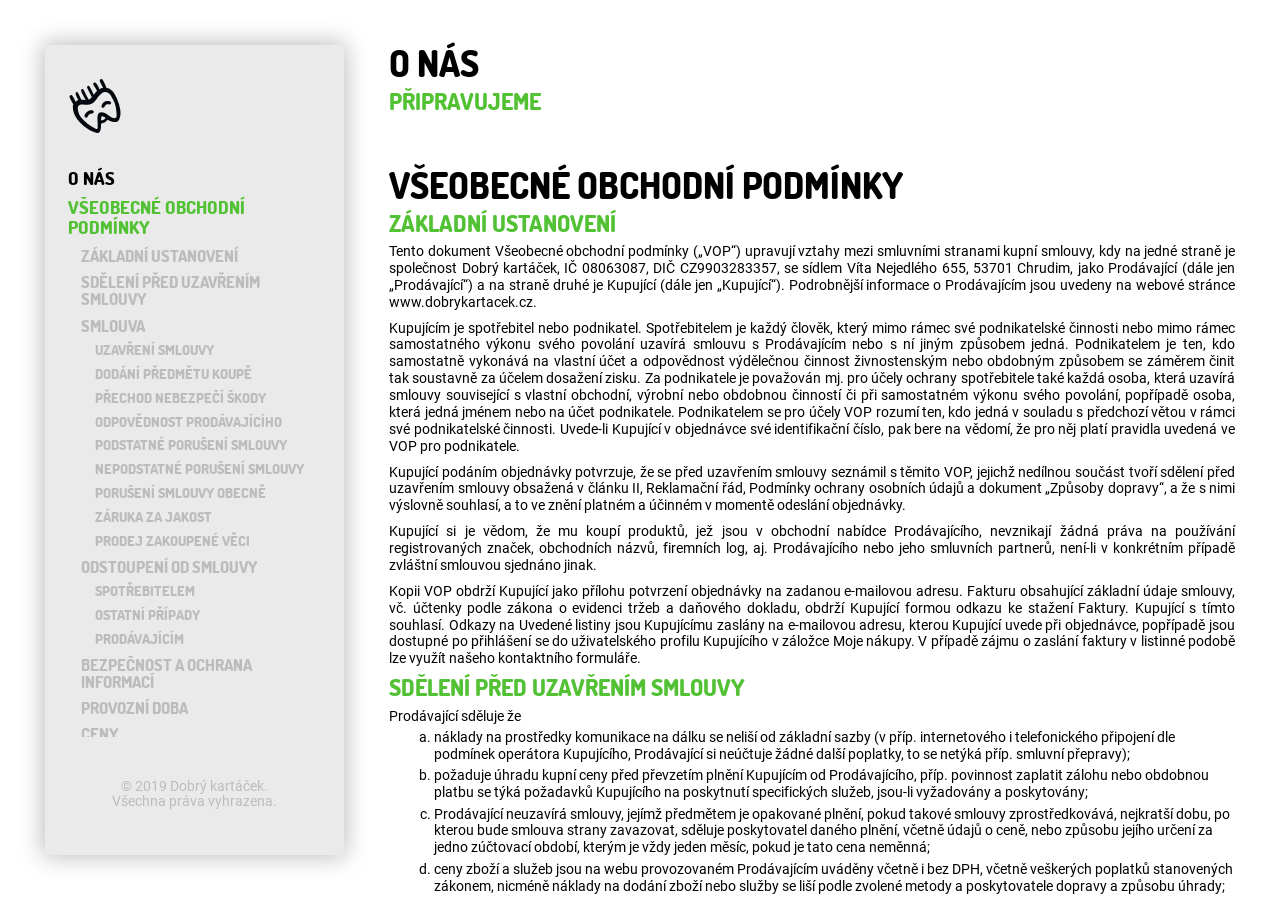
<file: important/index.html>
<html lang="cs"><head><meta charset="UTF-8"/><meta name="viewport" content="width=device-width, user-scalable=no, initial-scale=1.0, maximum-scale=1.0, minimum-scale=1.0"/><meta http-equiv="X-UA-Compatible" content="ie=edge"/><title>Dobrý kartáček - důležité informace</title><link rel="stylesheet" type="text/css" href="../assets/css/important.css"/><link rel="apple-touch-icon" sizes="180x180" href="../apple-touch-icon.png"/><link rel="apple-touch-icon" sizes="180x180" href="../apple-touch-icon.png"/><link rel="icon" type="image/png" sizes="32x32" href="../favicon-32x32.png"/><link rel="icon" type="image/png" sizes="16x16" href="../favicon-16x16.png"/><link rel="mask-icon" href="../safari-pinned-tab.svg" color="#000000"/><meta name="apple-mobile-web-app-title" content="Dobr&amp;yacute; kart&amp;aacute;ček"/><meta name="application-name" content="Dobr&amp;yacute; kart&amp;aacute;ček"/><meta name="msapplication-TileColor" content="#ffffff"/><meta name="theme-color" content="#ffffff"/></head><body><nav id="navigation"><div id="brand"><a href="../index.php"><img class="logo" alt="logo" src="../assets/img/dk_logo.svg"/></a></div><div id="menu"><ul><li><a href="#about">O nás</a></li><li class="active"><a href="#terms">Všeobecné obchodní podmínky</a><ul><li><a href="#zku">Základní ustanovení</a></li><li><a href="#pus">Sdělení před uzavřením smlouvy</a></li><li><a href="#sm">Smlouva</a><ul><li><a href="#uzavreni_smlouvy">Uzavření smlouvy</a></li><li><a href="#dodani_predmetu_koupe">Dodání předmětu koupě</a></li><li><a href="#prechod_nebezpeci_skody">Přechod nebezpečí škody</a></li><li><a href="#odpovednost_prodavajiciho">Odpovědnost Prodávajícího</a></li><li><a href="#podstatne_poruseni_smlouvy">Podstatné porušení smlouvy</a></li><li><a href="#nepodstatne_poruseni_smlouvy">Nepodstatné porušení smlouvy</a></li><li><a href="#poruseni_smlouvy_obecne">Porušení smlouvy obecně</a></li><li><a href="#zaruka_za_jakost">Záruka za jakost</a></li><li><a href="#prodej_zakoupene_veci">Prodej zakoupené věci</a></li></ul></li><li><a href="#oos">Odstoupení od smlouvy</a><ul><li><a href="#odstoupeni_spotrebitelem">Spotřebitelem</a></li><li><a href="#odstoupeni_ostatni">Ostatní případy</a></li><li><a href="#odstoupeni_prodavajicim">Prodávajícím</a></li></ul></li><li><a href="#boi">Bezpečnost a ochrana informací</a></li><li><a href="#pd">Provozní doba</a></li><li><a href="#cy">Ceny</a></li><li><a href="#obj">Objednávání</a></li><li><a href="#pp">Platební podmínky</a></li><li><a href="#dp">Dodací podmínky</a><ul><li><a href="#zd">Způsoby dodání</a></li><li><a href="#op">Ostatní podmínky</a></li></ul></li><li><a href="#zp">Záruční podmínky</a></li><li><a href="#zvu">Závěrečná ustanovení</a></li></ul></li><li><a href="#complaints">Reklamační řád</a><ul><li><a href="#c_vu">Všeobecná ustanovení</a></li><li><a href="#c_zj">Záruka za jakost</a><ul><li><a href="#c_lvp">Lhůta pro uplatnění práv z vadného plnění</a></li><li><a href="#c_jp">Jakost při převzetí</a></li></ul></li><li><a href="#c_zp">Záruční podmínky</a><ul><li><a href="#c_kzp">Kontrola zboží při převzeí</a></li><li><a href="#c_ur">Uplatnění reklamace</a></li><li><a href="#c_vl">Výluky</a></li><li><a href="#c_tz">Testování závady</a></li><li><a href="#c_zr">Zamítnutí reklamace</a></li></ul></li><li><a href="#c_vr">Vyřízení reklamace</a><ul><li><a href="#c_ks">Kupující - spotřebitel</a></li><li><a href="#c_kp">Kupující - podnikatel</a></li></ul></li><li><a href="#c_su">Společná ustanovení</a></li><li><a href="#c_zu">Závěrečná ustanovení</a></li></ul></li><li><a href="#data">Ochrana osobních údajů</a><ul><li><a href="#d_zi">Základní informace</a></li><li><a href="#d_zou">Zpracovávané osobní údaje</a><ul><li><a href="#d_vps">Vámi poskytnuté</a></li><li><a href="#d_to">Třetích osob</a></li><li><a href="#d_at">Automaticky</a></li><li><a href="#d_ck">Cookies</a></li></ul></li><li><a href="#d_mv">Verze pro mobilní telefony a aplikace</a></li><li><a href="#d_dsz">Důvody shromažďování a zpracovávání</a></li><li><a href="#d_ppz">Právní podklady zpracování</a><ul><li><a href="#d_pus">Plnění a uzavření smlouvy</a></li></ul></li><li><a href="#d_pts">Předávání osobních údajů třetím subjektům</a></li><li><a href="#d_dz">Doba zpracování</a></li><li><a href="#d_zz">Zabezpečení</a></li><li><a href="#d_zh">Zabezpečení hesel</a></li><li><a href="#d_oml">Osobní údaje osob mladších 16-let</a></li><li><a href="#d_vp">Vaše práva</a><ul><li><a href="#d_ud">Úprava a doplnění</a></li><li><a href="#d_op">Oprava</a></li><li><a href="#d_vz">Vymazání</a></li><li><a href="#d_vn">Vznesení námitky</a></li><li><a href="#d_ps">Podání stížnosti</a></li></ul></li><li><a href="#d_zu">Závěrečná ustanovení</a></li></ul></li><li><a href="#optionsp">Možnosti platby</a></li><li><a href="#optionst">Možnosti dopravy</a></li><li><a href="#optionsc">Možnosti reklamace a vrácení</a></li><li><a href="#faq">Často kladené dotazy</a></li></ul></div><div id="copy"><span>© 2019 Dobrý kartáček.</span><span>Všechna práva vyhrazena.</span></div></nav><main id="content"><section id="about"><h2>O nás</h2><h3>Připravujeme</h3></section><section id="terms"><h2>Všeobecné obchodní podmínky</h2><div id="zku"><h3>Základní ustanovení</h3><p>Tento dokument Všeobecné obchodní podmínky („VOP“) upravují vztahy mezi smluvními stranami kupní smlouvy,
kdy na jedné straně je společnost Dobrý kartáček, IČ 08063087, DIČ CZ9903283357, se sídlem Víta Nejedlého 655, 53701 Chrudim, jako Prodávající (dále jen „Prodávající“) a na straně druhé
je Kupující (dále jen „Kupující“). Podrobnější informace o Prodávajícím jsou uvedeny na webové stránce www.dobrykartacek.cz.</p><p>Kupujícím je spotřebitel nebo podnikatel. Spotřebitelem je každý člověk, který mimo rámec své podnikatelské činnosti nebo mimo rámec samostatného výkonu svého povolání uzavírá smlouvu s Prodávajícím nebo s ní jiným způsobem jedná.  Podnikatelem je ten, kdo samostatně vykonává na vlastní účet a odpovědnost výdělečnou činnost živnostenským nebo obdobným způsobem se záměrem činit tak soustavně za účelem dosažení zisku. Za podnikatele je považován mj. pro účely ochrany spotřebitele také každá osoba, která uzavírá smlouvy související s vlastní obchodní, výrobní nebo obdobnou činností či při samostatném výkonu svého povolání, popřípadě osoba, která jedná jménem nebo na účet podnikatele. Podnikatelem se pro účely VOP rozumí ten, kdo jedná v souladu s předchozí větou v rámci své podnikatelské činnosti. Uvede-li Kupující v objednávce své identifikační číslo, pak bere na vědomí, že pro něj platí pravidla uvedená ve VOP pro podnikatele.</p><p>Kupující podáním objednávky potvrzuje, že se před uzavřením smlouvy seznámil s těmito VOP, jejichž nedílnou součást tvoří sdělení před uzavřením smlouvy obsažená v článku II, Reklamační řád, Podmínky ochrany osobních údajů a dokument „Způsoby dopravy“, a že s nimi výslovně souhlasí, a to ve znění platném a účinném v momentě odeslání objednávky.</p><p>Kupující si je vědom, že mu koupí produktů, jež jsou v obchodní nabídce Prodávajícího, nevznikají žádná práva na používání registrovaných značek, obchodních názvů, firemních log, aj. Prodávajícího nebo jeho smluvních partnerů, není-li v konkrétním případě zvláštní smlouvou sjednáno jinak.</p><p>Kopii VOP obdrží Kupující jako přílohu potvrzení objednávky na zadanou e-mailovou adresu. Fakturu obsahující základní údaje smlouvy, vč. účtenky podle zákona o evidenci tržeb a daňového dokladu, obdrží Kupující formou odkazu ke stažení Faktury. Kupující s tímto souhlasí. Odkazy na Uvedené listiny jsou Kupujícímu zaslány na e-mailovou adresu, kterou Kupující uvede při objednávce, popřípadě jsou dostupné po přihlášení se do uživatelského profilu Kupujícího v záložce Moje nákupy. V případě zájmu o zaslání faktury v listinné podobě lze využít našeho kontaktního formuláře.</p></div><div id="pus"><h3>Sdělení před uzavřením smlouvy</h3><p>Prodávající sděluje že</p><ol><li>náklady na prostředky komunikace na dálku se neliší od základní sazby (v příp. internetového i telefonického připojení dle podmínek operátora Kupujícího, Prodávající si neúčtuje žádné další poplatky, to se netýká příp. smluvní přepravy);</li><li>požaduje úhradu kupní ceny před převzetím plnění Kupujícím od Prodávajícího, příp. povinnost zaplatit zálohu nebo obdobnou platbu se týká požadavků Kupujícího na poskytnutí specifických služeb, jsou-li vyžadovány a poskytovány;</li><li>Prodávající neuzavírá smlouvy, jejímž předmětem je opakované plnění, pokud takové smlouvy zprostředkovává, nejkratší dobu, po kterou bude smlouva strany zavazovat, sděluje poskytovatel daného plnění, včetně údajů o ceně, nebo způsobu jejího určení za jedno zúčtovací období, kterým je vždy jeden měsíc, pokud je tato cena neměnná;</li><li>ceny zboží a služeb jsou na webu provozovaném Prodávajícím uváděny včetně i bez DPH, včetně veškerých poplatků stanovených zákonem, nicméně náklady na dodání zboží nebo služby se liší podle zvolené metody a poskytovatele dopravy a způsobu úhrady;</li><li>v případě, že Kupujícím je spotřebitel, má takový spotřebitel právo od smlouvy odstoupit (není-li níže uvedeno jinak), a to ve lhůtě čtrnácti dnů, která běží, jde-li o</li><ol><li>kupní smlouvu, ode dne převzetí zboží</li><li>smlouvu, jejímž předmětem je několik druhů zboží nebo dodání několika částí, ode dne převzetí poslední dodávky zboží; nebo</li><li>smlouvu, jejímž předmětem je pravidelná opakovaná dodávka zboží, ode dne převzetí první dodávky zboží;</li><li>přičemž toto odstoupení musí zaslat na adresu sídla Prodávajícího, na e-mailovou adresu Prodávajícího, sdělit prostřednictvím telefonátu</li></ol><li>spotřebitel nemůže odstoupit od smlouvy:</li><ol><li>o poskytování služeb, které Prodávající splnil s předchozím výslovným souhlasem spotřebitele před uplynutím lhůty pro odstoupení od smlouvy;</li><li>o dodávce zboží nebo služby, jejichž cena závisí na výchylkách finančního trhu nezávisle na vůli Prodávajícího a k němuž může dojít během lhůty pro odstoupení od smlouvy;</li><li>o dodávce zboží, které bylo upraveno podle přání spotřebitele nebo pro jeho osobu;</li><li>o zboží, které podléhá rychlé zkáze, jakož i zboží, které bylo po dodání nenávratně smíseno s jiným zbožím;</li><li>o opravě nebo údržbě provedené v místě určeném spotřebitelem na jeho žádost; to však neplatí v případě následného provedení jiných než vyžádaných oprav či dodání jiných než vyžádaných náhradních dílů;</li><li>o dodávce zboží v uzavřeném obalu, které spotřebitel z obalu vyňal a z hygienických důvodů jej není možné vrátit.</li></ol><li>v případě odstoupení od smlouvy ponese spotřebitel náklady spojené s navrácením zboží, a jde-li o smlouvu uzavřenou prostřednictvím prostředku komunikace na dálku, náklady za navrácení zboží, jestliže toto zboží nemůže být vráceno pro svou povahu obvyklou poštovní cestou;</li><li>smlouva, resp. příslušná faktura, bude uložena v elektronickém archivu Prodávajícího, přičemž registrovaní uživatelé mají k těmto údajům také přístup ve svém profilu;</li><li>v případě, že spotřebitel má stížnost, může tuto skutečnost komunikovat přes kontaktní formulář či e-mail, příp. se lze obrátit se stížností na orgán dohledu nebo státního dozoru.</li><li>její kontaktní e-mailovou adresou je info@dobrykartacek.cz. Prodávající nabízí také možnost kontaktování prostřednictvím jejího kontaktního formuláře umístěného na webové stránce www.dobrykartacek.cz.</li></ol></div><div id="sm"><h3>Smlouva</h3><h4 id="uzavreni_smlouvy">Uzavření smlouvy</h4><p>Smlouvu může Kupující uzavřít tak, že přijme návrh k uzavření smlouvy v Internetovém obchodě provozovaném Prodávajícím tím, že požadované plnění (zboží, službu) vloží do košíku. Kupujícímu může při uzavírání smlouvy asistovat pracovník Dobrého kartáčku, ať už po telefonu nebo v emailové korespondenci. Než Kupující závazně potvrdí objednávku, má Kupující právo měnit jak požadované plnění, dopravu i způsob úhrady, tedy zkontrolovat všechny atributy, které si v průběhu objednávacího procesu zvolil. Kupní smlouva vzniká odesláním objednávky Kupujícím po zvolení dopravy a způsobu úhrady a přijetím objednávky Prodávajícím, za případné chyby při přenosu dat zapříčiněné technickými potížemi Prodávající nenese odpovědnost. Uzavření smlouvy Prodávající neprodleně potvrdí Kupujícímu informativním emailem na Kupujícím zadaný email.</p><p>Přílohou potvrzovacího emailu je aktuální znění VOP včetně Reklamačního řádu Prodávajícího. Vzniklou smlouvu (včetně dohodnuté ceny) lze měnit nebo rušit pouze na základě dohody stran nebo na základě zákonných důvodů, není-li ve VOP uvedeno jinak.</p><p>Pokud je s objednávaným zbožím poskytován jakýkoliv dárek, který Kupující nevyužije, je Kupující povinen kontaktovat Prodávajícího předem a sdělit jí, že o dárek nemá zájem. V takovém případě bude Kupujícímu prodáno zboží bez tohoto dárku. Neučiní-li tak, je Kupující v případě odstoupení od smlouvy povinen tento dárek dle článku 4 (Odstoupení od smlouvy), bodu 1 (Odstoupení od smlouvy) vrátit.</p><p>Uzavřená smlouva je Prodávajícím archivována po dobu nejméně pěti let od jejího uzavření, nejdéle však na dobu dle příslušných právních předpisů, za účelem jejího úspěšného splnění a není přístupná třetím nezúčastněným stranám. Informace o jednotlivých technických krocích vedoucích k uzavření smlouvy jsou patrné z těchto obchodních podmínek, kde je tento proces srozumitelně popsán.</p><h4 id="dodani_predmetu_koupe">Dodání předmětu koupě</h4><p>Kupní smlouvou se Prodávající zavazuje, že Kupujícímu odevzdá věc, která je předmětem koupě, a umožní mu nabýt vlastnické právo k ní, a Kupující se zavazuje, že věc převezme a zaplatí Prodávajícímu kupní cenu. Prodávající si vyhrazuje vlastnické právo k věci, a proto se Kupující stane vlastníkem teprve úplným zaplacením kupní ceny.</p><p>Prodávající Kupujícímu odevzdá věc, jakož i doklady, které se k věci vztahují, a umožní Kupujícímu nabýt vlastnického práva k věci v souladu se smlouvou. Prodávající splní povinnost odevzdat věc Kupujícímu, umožní-li mu nakládat s věcí v místě plnění a včas mu to oznámí.</p><p>Má-li Prodávající věc odeslat, odevzdá věc Kupujícímu předáním prvnímu dopravci k přepravě pro Kupujícího a umožní Kupujícímu uplatnit práva z přepravní smlouvy vůči dopravci, Prodávající odevzdá Kupujícímu – spotřebiteli až, jakmile mu věc předá dopravce.</p><p>Prodávající odevzdá Kupujícímu předmět koupě v ujednaném množství, jakosti a provedení. Dodá-li Prodávající větší množství věcí, než bylo ujednáno, je kupní smlouva uzavřena i na přebytečné množství, ledaže je Kupující bez zbytečného odkladu odmítl.</p><p>Není-li ujednáno, jak má být věc zabalena, zabalí Prodávající věc podle zvyklostí; nejsou-li, pak způsobem potřebným pro uchování věci a její ochranu. Stejným způsobem opatří Prodávající věc pro přepravu.</p><h4 id="prechod_nebezpeci_skody">Přechod nebezpečí škody</h4><p>Věc je vadná, nemá-li sjednané vlastnosti. Za vadu se považuje i plnění jiné věci a vady v dokladech nutných pro užívání věci.</p><p>Právo Kupujícího z vadného plnění zakládá vada, kterou má věc při přechodu nebezpečí škody na Kupujícího, byť se projeví až později. Právo Kupujícího založí i později vzniklá vada, kterou Prodávající způsobil porušením své povinnosti.</p><p>Kupující věc podle možnosti prohlédne co nejdříve po přechodu nebezpečí škody na věci a přesvědčí se o jejích vlastnostech a množství.</p><p>Nebezpečí škody přechází na Kupujícího převzetím věci. Týž následek má, nepřevezme-li Kupující věc, ač mu s ní Prodávající umožnil nakládat.</p><p>Škoda na věci, vzniklá po přechodu nebezpečí škody na věci na Kupujícího, nemá vliv na jeho povinnost zaplatit kupní cenu, ledaže Prodávající škodu způsobil porušením své povinnosti.</p><p>Prodlením strany s převzetím věci vzniká druhé straně právo věc po předchozím upozornění na účet prodlévajícího vhodným způsobem prodat poté, co prodlévajícímu poskytla dodatečnou přiměřenou lhůtu k převzetí. To platí i tehdy, prodlévá-li strana s placením, kterým je předání věci podmíněno.</p><h4 id="odpovednost_prodavajiciho">Odpovědnost Prodávajícího</h4><p>Prodávající odpovídá Kupujícímu, že věc při převzetí nemá vady. Zejména Prodávající odpovídá Kupujícímu, že v době, kdy Kupující věc převzal,</p><ol><li>má věc vlastnosti, které si strany ujednaly, a chybí-li ujednání, takové vlastnosti, které Prodávající nebo výrobce popsal nebo které Kupující očekával s ohledem na povahu zboží a na základě reklamy jimi prováděné;</li><li>se věc hodí k účelu, který pro její použití Prodávající uvádí nebo ke kterému se věc tohoto druhu obvykle používá;</li><li>je věc v odpovídajícím množství, <míře></míře> nebo hmotnosti;</li><li>věc vyhovuje požadavkům právních předpisů;</li><li>projeví-li se vada v průběhu šesti měsíců od převzetí, má se za to, že věc byla vadná již při převzetí;</li><li>Kupující je oprávněn uplatnit právo z vady, která se vyskytne u spotřebního zboží v době dvaceti čtyř měsíců od převzetí, není-li uvedeno jinak, to se však netýká:</li><ol><li>u věci prodávané za nižší cenu na vadu, pro kterou byla nižší cena ujednána;</li><li>na opotřebení věci způsobené jejím obvyklým užíváním;</li><li>u použité věci na vadu odpovídající míře používání nebo opotřebení, kterou věc měla při převzetí Kupujícím;</li><li>vyplýva-li to z povahy věci;</li><li>u spotřebního zboží (např. kosmetika, drogistické výrobky apod.) je Kupující oprávněn uplatnit právo z vady do dvaceti čtyř (24) měsíců, není-li však na zboží uvedené datum spotřeby, v takovém případě se lhůta zkracuje pouze do data vyznačeného na obalu zboží.</li></ol></ol><p>Spotřebitel bere na vědomí skutečnost, že jsou-li společně se zbožím poskytovány dárky, není možné uplatnit právo z vady do 24 měsíců. Spotřebitel smí u těchto dárků uplatnit práva z vadného plnění pouze do 14 dnů ode dne převzetí zboží. Podnikatel není oprávněn u dárků uplatnit práva z vadného plnění. Jednotlivé lhůty blíže upravuje Reklamační řád.</p><p>Právo z vadného plnění Kupujícímu nenáleží, pokud Kupující před převzetím věci věděl, že věc má vadu, anebo pokud Kupující vadu sám způsobil.</p><p>Má-li věc vadu, z níž je Prodávající zavázán, a jedná-li se o věc prodávanou za nižší cenu, má Kupující místo práva na výměnu věci právo na přiměřenou slevu.</p><h4 id="podstatne_poruseni_smlouvy">Podstatné porušení smlouvy</h4><p>Je-li vadné plnění podstatným porušením smlouvy, má Kupující právo:</p><ol><li>na odstranění vady dodáním nové věci bez vady nebo dodáním chybějící věci, pokud to není vzhledem k povaze vady nepřiměřené, ale pokud se vada týká pouze součásti věci, může Kupující požadovat jen výměnu součásti; není-li to možné, může odstoupit od smlouvy. Je-li to však vzhledem k povaze vady neúměrné, zejména lze-li vadu odstranit bez zbytečného odkladu, má Kupující právo na bezplatné odstranění vady;</li><li>na odstranění vady opravou věci;</li><li>na přiměřenou slevu z kupní ceny; nebo</li><li>odstoupit od smlouvy.</li></ol><p>Kupující sdělí Prodávajícímu, jaké právo si zvolil, při oznámení vady, nebo bez zbytečného odkladu po oznámení vady. Provedenou volbu nemůže Kupující změnit bez souhlasu Prodávajícího; to neplatí, žádal-li Kupující opravu vady, která se ukáže jako neopravitelná. Neodstraní-li Prodávající vady v přiměřené lhůtě či oznámí-li Kupujícímu, že vady neodstraní, může Kupující požadovat místo odstranění vady přiměřenou slevu z kupní ceny, nebo může od smlouvy odstoupit.</p><p>Nezvolí-li si Kupující své právo včas, má práva jako v případě nepodstatného porušení smlouvy – viz níže.</p><p>Kupující-spotřebitel má právo na přiměřenou slevu i v případě, že mu Prodávající nemůže dodat novou věc bez vad, vyměnit její součást nebo věc opravit, jakož i v případě, že Prodávající nezjedná nápravu v přiměřené době nebo že by zjednání nápravy spotřebiteli působilo značné obtíže.</p><h4 id="nepodstatne_poruseni_smlouvy">Nepodstatné porušení smlouvy</h4><p>Je-li vadné plnění nepodstatným porušením smlouvy, má Kupující právo na odstranění vady, anebo na přiměřenou slevu z kupní ceny.</p><p>Dokud Kupující neuplatní právo na slevu z kupní ceny nebo neodstoupí od smlouvy, může Prodávající dodat to, co chybí, nebo odstranit právní vadu. Jiné vady může Prodávající odstranit podle své volby opravou věci nebo dodáním nové věci.</p><p>Neodstraní-li Prodávající vadu věci včas nebo vadu věci odmítne odstranit, může Kupující požadovat slevu z kupní ceny, anebo může od smlouvy odstoupit. Provedenou volbu nemůže Kupující změnit bez souhlasu Prodávajícího.</p><h4 id="poruseni_smlouvy_obecne">Porušení smlouvy obecně</h4><p>Právo na dodání nové věci, nebo výměnu součásti má Kupující i v případě odstranitelné vady, pokud nemůže věc řádně užívat pro opakovaný výskyt vady po opravě nebo pro větší počet vad. V takovém případě má Kupující – spotřebitel i právo od smlouvy odstoupit.</p><p>Při dodání nové věci vrátí Kupující Prodávajícímu na jeho náklady věc původně dodanou (včetně veškerého dodaného příslušenství).</p><p>Neoznámil-li Kupující vadu bez zbytečného odkladu poté, co ji mohl při včasné prohlídce a dostatečné péči zjistit, soud mu právo z vadného plnění nepřizná. Jedná-li se o skrytou vadu, platí totéž, nebyla-li vada oznámena bez zbytečného odkladu poté, co ji Kupující mohl při dostatečné péči zjistit, nejpozději však do dvou let po odevzdání věci.</p><h4 id="zaruka_za_jakost">Záruka za jakost</h4><p>Zárukou za jakost se Prodávající zavazuje, že věc bude po určitou dobu způsobilá k použití pro obvyklý účel nebo že si zachová obvyklé vlastnosti. Tyto účinky má i uvedení záruční doby nebo doby použitelnosti věci na obalu nebo v reklamě. Záruka může být poskytnuta i na jednotlivou součást věci.</p><p>Záruční doba běží od odevzdání věci Kupujícímu; byla-li věc podle smlouvy odeslána, běží od doručení věci do místa určení.</p><p>Kupující nemá právo ze záruky, způsobila-li vadu po přechodu nebezpečí škody na věci na Kupujícího vnější událost.</p><h4 id="prodej_zakoupene_veci">Prodej zakoupené věci</h4><p>Pokud Kupující věc zakoupenou od Prodávajícího prodá, daruje či jinak převede do vlastnictví jiné osoby, tak je povinen o tom Prodávajícího informovat.</p><p>Nebude-li o tom Kupující Prodávajícího informovat, považuje Prodávající tohoto Kupujícího stále za vlastníka dané věci a za osobu, které náleží práva z vadného plnění.</p></div><div id="oos"><h3>Odstoupení od smlouvy</h3><h4 id="odstoupeni_spotrebitelem">Spotřebitelem</h4><p>spotřebitel má právo odstoupit od smlouvy ve lhůtě čtrnácti dnů (běžící ode dne uzavření smlouvy) a jde-li o</p><ol><li>kupní smlouvu, ode dne převzetí zboží;</li><li>smlouvu, jejímž předmětem je několik druhů zboží nebo dodání několika částí, ode dne převzetí poslední dodávky zboží; nebo</li><li>smlouvu, jejímž předmětem je pravidelná opakovaná dodávka zboží, ode dne převzetí první dodávky zboží.</li></ol><p>Odstoupit lze také korespondenčně, a to na adrese:</p><address>Dobrý kartáček - reklamace
Víta Nejedlého 655
Chrudim
53701</address><p>Odstoupí-li spotřebitel od smlouvy, zašle nebo předá Prodávajícímu bez zbytečného odkladu, nejpozději do čtrnácti dnů od odstoupení od smlouvy, zboží, které od Prodávajícího obdržel, a to na své náklady.</p><p>Zboží by měl spotřebitel vrátit úplné, tj. včetně veškerého dodaného příslušenství, s kompletní dokumentací, nepoškozené, čisté, pokud možno včetně originálního obalu, ve stavu a hodnotě, v jakém zboží převzal.</p><p>Pokud se jedná o spotřební zboží (např. kosmetika, drogistické výrobky apod.), pak lze od smlouvy odstoupit, pouze pokud Kupující dodá zboží nepoškozené a nepoužité v neporušeném originálním balení.</p><p>Rozhodne-li se spotřebitel pro odstoupení v uvedené lhůtě, Prodávající doporučuje pro urychlení vyřízení odstoupení doručit zboží na adresu Prodávajícího spolu s přiloženým průvodním dopisem s případným důvodem odstoupení od kupní smlouvy (není podmínkou), s číslem nákupního dokladu a uvedeným číslem bankovního účtu.</p><p>Spotřebitel odpovídá Prodávajícímu pouze za snížení hodnoty zboží, které vzniklo v důsledku nakládání s tímto zbožím jinak, než je nutné s ním nakládat s ohledem na jeho povahu a vlastnosti.</p><p>Odstoupí-li spotřebitel od smlouvy, vrátí mu Prodávající bez zbytečného odkladu, nejpozději do čtrnácti dnů od odstoupení od smlouvy, všechny peněžní prostředky, které od něho na základě smlouvy přijal, stejným způsobem.</p><p>Odstoupí-li spotřebitel od smlouvy, Prodávající však není povinen vrátit přijaté peněžní prostředky spotřebiteli dříve, než jí spotřebitel zboží předá nebo prokáže, že zboží Prodávajícímu odeslal.</p><p>Kupující bere na vědomí skutečnost, že jsou-li se zbožím poskytovány dárky, je darovací smlouva mezi Prodávajícímu a Kupujícím uzavřena s podmínkou, že dojde-li k využití práva odstoupit od kupní smlouvy ve lhůtě 14 dnů, darovací smlouva pozbývá účinnosti a spotřebitel je povinen spolu s vráceným zbožím vrátit i s ním související poskytnuté dárky včetně všeho, oč se obohatil. V případě, že tyto nebudou vráceny zpět, budou tyto hodnoty chápány jako bezdůvodné obohacení spotřebitele. Není-li vydání předmětu bezdůvodného obohacení dobře možné, má Prodávající právo na peněžitou náhradu ve výši obvyklé ceny. V případě odstoupení od darovací smlouvy nezaniká smlouva kupní a smlouvy jsou posuzovány z tohoto hlediska samostatně.</p><h4 id="odstoupeni_ostatni">Ostatní případy</h4><p>Kupující podnikatel není oprávněn odstoupit od kupní smlouvy, je-li hodnota zakoupeného zboží vyšší než 50.000,- Kč vč. DPH.</p><p>Bude-li umožněno Kupujícímu podnikateli odstoupit od kupní smlouvy ve lhůtě čtrnácti dnů, pak Kupující bere na vědomí, že vrácená kupní cena může být ponížena o to, oč se snížila hodnota zboží.</p><p>Bude-li umožněno Kupujícímu podnikateli odstoupit od kupní smlouvy ve lhůtě čtrnácti dnů a vrácené zboží nebude v originálním obalu včetně veškerých součástí a příslušenství, pak Kupující bere na vědomí, že Prodávající si vyhrazuje právo takovéto vrácení zboží zpoplatnit, a to takovou částkou, která Prodávajícímu vykompenzuje náklady, jež jsou nezbytné vynaložit pro znovuuvedení zboží do prodeje.</p><p>Kupující nemůže odstoupit od smlouvy, ani požadovat dodání nové věci, nemůže-li věc vrátit v tom stavu, v jakém ji obdržel. To neplatí,</p><ol><li>došlo-li ke změně stavu v důsledku prohlídky za účelem zjištění vady věci;</li><li>použil-li Kupující věc ještě před objevením vady;</li><li>nezpůsobil-li Kupující nemožnost vrácení věci v nezměněném stavu jednáním anebo opomenutím; nebo</li><li>prodal-li Kupující věc ještě před objevením vady, spotřeboval-li ji, anebo pozměnil-li věc při obvyklém použití; stalo-li se tak jen zčásti, vrátí Kupující Prodávajícímu, co ještě vrátit může, a dá Prodávajícímu náhradu do výše, v níž měl z použití věci prospěch.</li><li>neoznámil-li Kupující vadu věci včas, pozbývá právo odstoupit od smlouvy.</li></ol><h4 id="odstoupeni_prodavajicim">Prodávajícím</h4><p>Mimo případů stanovených zákonem je Prodávající oprávněn odstoupit od smlouvy v případě zjevné chyby v ceně zboží.</p><p>Odstoupit od smlouvy dle tohoto bodu je možné do 14 dnů ode dne následujícího po dni uzavření kupní smlouvy mezi Kupujícím a Prodávajícím tím, že Prodávající Kupujícímu stornuje objednávku nebo mu dá jiným způsobem najevo, že od smlouvy odstupuje.</p><p>Pokud Kupující zaplatil alespoň část kupní ceny zboží bude mu tato částka převedena zpět na jeho bankovní účet nejpozději do 14 dnů ode dne následujícího po dni odstoupení od smlouvy ze strany Prodávajícího.</p></div><div id="boi"><h3>Bezpečnost a ochrana informací</h3><p>Ve věci ochrany a zpracování osobních údajů Kupujícího ze strany Prodávajícího se aplikují podmínky uvedené v dokumentu Ochrana osobních údajů.</p></div><div id="pd"><h3>Provozní doba</h3><p>Objednávky přes internetový obchod Prodávajícího: 24 hodin denně, 7 dní v týdnu. V případě technických problémů nebo zásahu vyšší moci Prodávající nenese odpovědnost za nedodržení provozní doby.</p></div><div id="cy"><h3>Ceny</h3><p>Všechny ceny jsou smluvní. Internetový obchod www.dobrykartacek.cz vede vždy aktuální a platné ceny, v české měně (Kč) s výjimkou případů, kdy dojde k uvedení chybné ceny viz ustanovení níže v tomto článku. Všechny ceny jsou smluvní. Internetový obchod www.dobrykartacek.cz vede vždy aktuální a platné ceny, v české měně (Kč) s výjimkou případů, kdy dojde k uvedení chybné ceny viz ustanovení níže v tomto článku. Ceny uvedené u jednotlivých produktů jsou konečné, tj. včetně DPH, popř. všech dalších daní a poplatků, které musí spotřebitel pro získání zboží zaplatit, to se však netýká případných poplatků za dopravné, dobírečné a nákladů na komunikace prostředky na dálku, které jsou uváděny až v rámci tzv. nákupního košíku a jejich výše se odvíjí od volby Kupujícího.</p><p>Kupující však bere na vědomí, že konečné ceny u produktů jsou uváděny po zaokrouhlení na celé koruny v souladu s příslušnými právními předpisy, ve specifických situacích tedy může v konečném součtu všech zakupovaných produktů dojít k nepatrné odchylce od takto uvedené kupní ceny, toto je dáno právě v důsledku zaokrouhlením na celé koruny. Podrobný rozpis kupní ceny, vč. haléřů, je vždy uveden v košíku Kupujícího.</p><p>Akční ceny platí do vyprodání zásob při uvedení počtu kusů akčního zboží nebo po dobu časově určenou. Původní cena znamená cenu zboží, za niž předmětné zboží Prodávající nabízel bez zohlednění veškerých možných bonusů, marketingových kampaní na podporu prodeje a jiných slevových akcích na jím provozovaném Internetovém obchodu, nebo cenu nezávazně doporučenou výrobcem či distributorem, přičemž bude zobrazena vždy ta z cen, která lépe reflektuje cenovou hladinu daného výrobku na trhu.</p><p>Kupující bere na vědomí, že mohou nastat případy, kdy nedojde k uzavření smlouvy mezi Prodávajícím a Kupujícím, a to zejména v případě, kdy Kupující objedná zboží za cenu zveřejněnou omylem v důsledku chyby ve správě Internetového obchodu, je Prodávající oprávněn od kupní smlouvy odstoupit, a to i poté, co Kupující obdržel e-mail potvrzující jeho objednávku. Prodávající v takovém případě Kupujícího informuje o takové skutečnosti. Příklady, kdy může dojít k chybně zveřejněné ceně jsou zejména následující:</p><ol><li>cena zboží je na první pohled nesprávná (např. nezohledňuje nákupní cenu);</li><li>u ceny zboží přebývá nebo chybí jedna či více cifer;</li><li>sleva na zboží přesahuje 50 %, aniž by zboží bylo součástí zvláštní marketingové kampaně či výprodejové akce označené speciálním symbolem.</li></ol><p>Prodávající si vyhrazuje právo prohlásit kupní smlouvu za neplatně uzavřenou, pokud došlo ke zneužití osobních údajů, zneužití platební karty apod., nebo z důvodu zásahu správního či soudního orgánu, o takovémto postupu bude Kupující informován.</p><p>Dále si Prodávající vyhrazuje právo prohlásit kupní smlouvu za neplatně uzavřenou, pokud dojde k neoprávněnému užití slevového nebo obdobného poukazu v rozporu s jeho podmínkami, zejména se jedná o případy kdy:</p><ol><li>slevový poukaz je použit na jiné zboží, než pro které byl určen;</li><li>slevový poukaz je použit ve spojení s jinou slevou, i přesto, že sčítání těchto slev nebylo výslovně povoleno;</li><li>slevový poukaz je použit na nákup, který nedosahuje minimální stanovené ceny.</li></ol><p>Kupující bere na vědomí, že v uvedených případech nemůže kupní smlouva platně vzniknout a zároveň Kupující bere na vědomí, že je Prodávající oprávněn požadovat mimo jiné bezdůvodné obohacení.</p></div><div id="obj"><h3>Objednávání</h3><p>Tato cena bude uvedena v objednávce a ve zprávě potvrzující přijetí objednávky zboží. Objednávat je možno pouze prostřednictvím Internetového obchodu Prodávajícího (dále jen „e-shop“)</p><p>Prodávající doporučuje Kupujícímu provádět objednávky přes e-shop prostřednictvím registrovaného profilu Kupujícího na www.dobrykratacek.cz. V případě veřejného přístupu k Internetu dále doporučuje Kupujícímu odhlásit se ze svého profilu po provedení objednávky.</p><p>Kupující bude o čase doručení objednaného zboží informován prostřednictvím e-mailu. Délka doručování objednaného zboží a cena dopravy je závislá na způsobu dopravy, kterou si Kupující zvolí v druhém kroku objednávky v rámci svého košíku.</p></div><div id="pp"><h3>Platební podmínky</h3><p>Podmínky konkrétních způsobů platby jsou blíže popsány v dokumentu Možnosti platby.</p><p>Prodávající si vyhrazuje právo nabídnout Kupujícímu pouze vybrané způsoby platby dle vlastního uvážení.</p><p>Zboží zůstává do úplného zaplacení a převzetí ve vlastnictví Prodávajícího, avšak nebezpečí škody na věci přechází převzetím zboží Kupujícímu.</p><p>Fakturační údaje Kupujícího nelze zpětně po odeslání objednávky změnit.</p><p>Podle zákona o evidenci tržeb je Prodávající povinen vystavit Kupujícímu účtenku a zároveň je povinen zaevidovat přijatou tržbu u správce daně online; v případě technických problémů pak nejpozději do 48 hodin.</p><p>Odstoupí-li Kupující od uzavřené smlouvy s Prodávajícím nebo budou-li Kupujícímu vraceny peněžní prostředky z jiného důvodu, vrátí Prodávající Kupujícímu peněžní prostředky, které od něho na základě smlouvy přijala, stejným způsobem. Kupující je odpovědný za správnost údajů pro vrácení peněžních prostředků.</p></div><div id="dp"><h3>Dodací podmínky</h3><h4 id="zd">Způsoby dodání</h4><p>Prodávající zajišťuje či zprostředkovává následující způsoby dodání:</p><ol><li>Česká pošta - balík do ruky</li><li>Česká pošta - balík na poštu</li></ol><p>Jednotlivé způsoby dopravy jsou nabízeny dle aktuální dostupnosti jednotlivých služeb a s ohledem na kapacitu a dojezdové možnosti. V případě zásahu vyšší moci či technických problémů, Prodávající nenese zodpovědnost za opožděné dodání zboží.</p><p>Podmínky konkrétních způsobů dopravy jsou blíže popsány v dokumentu Možnosti dopravy.</p><h4 id="op">Ostatní podmínky</h4><p>Zboží zakoupené Kupujícím-právnickou osobou bude předáno pouze statutárnímu orgánu dané právnické osoby, či osobě, která se prokáže ověřenou plnou mocí. Zboží zakoupené Kupujícím-osobou samostatně výdělečně činnou bude předáno pouze po předložení platného identifikačního průkazu (OP či cestovní pas).</p><p>Je-li zboží zakoupeno Kupujícím, který je v době okamžiku koupě plátce DPH, a je fakturováno s 0% sazbou DPH, pak musí být místem dodání adresa sídla či provozovny uvedená v obchodním, živnostenském či obdobném rejstříku.</p><p>Kupující je povinen bezprostředně při dodání překontrolovat spolu s dopravcem stav zásilky (počet balíků, neporušenost pásky s firemním logem, poškození krabice) podle přiloženého přepravního listu. Kupující je oprávněn odmítnout převzetí zásilky, která není ve shodě s kupní smlouvou tím, že zásilka je např. neúplná nebo poškozená. Pokud takto poškozenou zásilku Kupující od přepravce převezme, je nezbytné poškození popsat v předávacím protokolu přepravce.</p><p>Neúplnou nebo poškozenou zásilku je nutno neprodleně oznámit e-mailem na adresu info@dobrykartacek.cz, sepsat s dopravcem škodní protokol a tento bez zbytečného odkladu zaslat e-mailem nebo poštou Prodávajícímu. Dodatečná reklamace neúplnosti nebo vnějšího poškození zásilky nezbavuje Kupujícího práva věc reklamovat, dává však Prodávajícímu možnost prokázat, že se nejedná o rozpor s kupní smlouvou.</p></div><div id="zp"><h3>Záruční podmínky</h3><p>Záruční podmínky na zboží se řídí Reklamačním řádem Prodávajícího a příslušnými právními předpisy ČR. Jako záruční list slouží doklad o zakoupení. Pro více podrobností viz Reklamační řád.</p></div><div id="zvu"><h3>Závěrečná ustanovení</h3><p>Vztahy a případné spory, které vzniknou na základě smlouvy, budou řešeny výhradně podle práva České republiky a budou řešeny příslušnými soudy České republiky. Úmluva OSN o smlouvách o mezinárodní koupi zboží (CISG) se v souladu s čl. 6 této úmluvy neuplatní.</p><p>Případné spory mezi Prodávajícím a Kupujícím lze řešit také mimosoudní cestou. V takovém případě může Kupující kontaktovat subjekt mimosoudního řešení sporu, kterým je například Česká obchodní inspekce či spor řešit on-line prostřednictvím k tomu určené  ODR platformy. Více informací o mimosoudním řešení sporů naleznete zde. Před přistoupením k řešení sporu třetí stranou, Prodávající nejdříve doporučuje Kupujícímu využít kontakt na Prodávajícího pro vyřešení nastalé situace.</p><p>Smlouva je uzavírána v českém jazyce. Pokud vznikne pro potřebu Kupujícího překlad textu smlouvy, platí, že v případě sporu o výklad pojmů se uplatní výklad smlouvy v českém jazyce.</p><p>Tyto Všeobecné obchodní podmínky včetně jejich součástí jsou platné a účinné od 31. 5. 2019 a ruší předchozí znění VOP včetně jejích součástí, přičemž jsou k dispozici v elektronické podobě na www.dobrykartacek.cz.</p></div></section><section id="complaints"><h2>Reklamační řád</h2><div id="c_vu"><h3>Všeobecná ustanovení</h3><p>Reklamační řád je nedílnou součástí Všeobecných obchodních podmínek (dále jen "VOP") Prodávajícího Dobrý kartáček, IČ 08063087, DIČ CZ9903283357, se sídlem Víta Nejedlého 655, 53701 Chrudim (dále jen "Prodávající") a popisuje postup, jakým způsobe přistupovat k reklamaci zboží pořízeného od Prodávajícího.</p><p>Kupující je povinen se seznámit s Reklamačním řádem a VOP ještě před objednáním zboží. Zároveň Kupující bere na vědomí, že je povinen poskytnout Prodávajícímu potřebnou součinnost nezbytnou pro vyřízení reklamace, v opačném případě se lhůty adekvátně prodlužují o čas, ve kterém Kupující neposkytl požadovanou součinnost.</p><p>Uzavřením kupní smlouvy a převzetím zboží od Prodávajícího Kupující souhlasí s tímto Reklamačním řádem.</p><p>Definice pojmů obsažené v tomto Reklamačním řádu mají přednost před definicemi ve VOP. Pokud tento Reklamační řád pojem nedefinuje, chápe se ve významu, v jakém je definován ve VOP. Pokud není definován ani tam, chápe se ve významu, v jakém jej užívají právní předpisy.</p></div><div id="c_zj"><h3>Záruka za jakost</h3><p>Jako doklad o záruce vystavuje Prodávající ke každému zakoupenému zboží doklad o zakoupení (faktura) se zákonem uvedenými údaji, které jsou zapotřebí pro uplatnění záruky (zejm. název zboží, délka záruky, cena, množství, sériové číslo).</p><p>Na výslovnou žádost Kupujícího Prodávající poskytne záruku formou záručního listu. Standardně však, umožňuje-li to povaha věci, vydává Prodávající namísto záručního listu Kupujícímu doklad o zakoupení věci obsahující uvedené údaje.</p><p>Pokud je to s ohledem na poskytovanou záruku potřebné, Prodávající v záručním listě srozumitelným způsobem vysvětlí obsah poskytované záruky, uvede její rozsah, podmínky, dobu platnosti a způsob, jakým je možno uplatnit nároky z ní plynoucí. V záručním listu Prodávající zároveň uvede, že poskytnutím záruky nejsou dotčena práva Kupujícího, která se ke koupi věci váží.</p><h4 id="c_lvp">Lhůta pro uplatnění práv z vadného plnění</h4><p>Lhůta pro uplatnění práv z vadného plnění začíná běžet dnem převzetí zboží Kupujícím, tj. dnem uvedeném na dokladu o zakoupení či na záručním listě.</p><p>Lhůta je:</p><ol><li>u nového (včetně rozbaleného) zboží 24 měsíců;</li></ol><p>U spotřebního zboží (např. kosmetika, drogistické výrobky apod.) je Kupující oprávněn uplatnit právo z vady do dvaceti čtyř (24) měsíců, není-li však na zboží uvedené datum spotřeby, v takovém případě se lhůta zkracuje pouze do data vyznačeného na obalu zboží.</p><p>Lhůta končí dnem, který se číselným označením shoduje se dnem, kdy započala a o příslušný počet měsíců později. Délka lhůty v měsících je uvedena u každého zboží v obchodě Prodávajícího a je dostatečně vyznačena na dokladu o zakoupení.</p><p>Práva z odpovědnosti za vady zboží, pro které platí záruka za jakost, zaniknou, nebyla-li uplatněna v uvedené době.</p><p>V případě vyřízení reklamace formou výměny zboží neběží nová lhůta, rozhodující je lhůta začínající běžet dnem převzetí zboží Kupujícím.</p><h4 id="c_jp">Jakost při převzetí</h4><p>Prodávající odpovídá Kupujícímu, že věc při převzetí nemá vady. Zejména Prodávající odpovídá Kupujícímu, že v době, kdy Kupující věc převzal,</p><ol><li>věc má vlastnosti, které si strany ujednaly, a chybí-li ujednání takové vlastnosti, které Prodávající nebo výrobce popsal nebo které Kupující očekával s ohledem na povahu zboží a na základě reklamy jimi prováděné.</li><li>věc se hodí k účelu, který pro její použití Prodávající uvádí nebo ke kterému se věc tohoto druhu obvykle používá.</li><li>věc je v odpovídajícím množství, míře nebo hmotnosti.</li><li>věc vyhovuje požadavkům právních předpisů.</li></ol><p>Projeví-li se vada v průběhu šesti měsíců od převzetí, má se za to, že věc byla vadná již při převzetí Kupujícím, pokud Prodávající neprokáže opak.</p></div><div id="c_zp"><h3>Záruční podmínky</h3><h4 id="c_kzp">Kontrola zboží při převzetí</h4><p>Kupující při převzetí od přepravce řádně a pečlivě zkontroluje stav zásilky (zejména počet balíků, neporušenost firemní pásky s logem, neporušenost či poškození obalu) podle přepravního listu.</p><p>Kupující dále v den převzetí zkontroluje kompletnost zboží, zejména že balení obsahuje vše, co obsahovat má.</p><p>Veškeré nesrovnalosti je třeba při převzetí od přepravce vyznačit v předávacím protokolu přepravce nebo Kupující může převzetí zásilky odmítnout, nebo je možné nesrovnalosti nahlásit na e-mail info@dobrykartacek.cz. Dále Prodávající v případě převzetí od přepravce doporučuje přiložit fotodokumentaci poškození a obalu.</p><p>Těmito ujednáními není dotčena zákonná lhůta pro uplatnění práv z vadného plnění. Dodatečná reklamace neúplnosti nebo vnějšího poškození zásilky nezbavuje Kupujícího práva věc reklamovat, dává však Alze možnost prokázat, že se nejedná o rozpor s kupní smlouvou.</p><h4 id="c_ur">Uplatnění reklamace</h4><p>Prodávající doporučuje pro rychlejší vyřízení reklamace uplatnit reklamaci u autorizovaného servisu, je-li u daného typu zboží pro Kupujícího dostupný.</p><p>Kupující může uplatnit reklamaci tak, že zboží odešle na adresu Prodávajícího:</p><address>Dobrý kartáček - reklamace
Víta Nejedlého 655
Chrudim
53701</address><p>Taková zásilka musí obsahovat reklamované zboží (včetně kompletního příslušenství). Dále Prodávající doporučuje přiložit kopii dokladu o zakoupení či jiným vhodným způsobem doložit záruku zboží, podrobný popis závady a dostatečné kontaktní údaje Kupujícího (zejm. zpáteční adresa a tel. číslo). Bez výše uvedeného je znemožněna identifikace původu i závady zboží.</p><p>Prodávající také doporučuje zvolit si požadovaný způsob vyřízení reklamace (výměna, dobropis).</p><p>Je-li však v záručním listě či v dokladu o zakoupení zboží uveden autorizovaný servis, který je v místě Prodávajícího nebo v místě pro Kupujícího bližším, uplatní Kupující právo v autorizovaném servisním středisku.</p><p>Prodávající příp. autorizovaný servis vydá Kupujícímu písemné potvrzení o tom, kdy byla reklamace uplatněna, co je jejím obsahem, jaký způsob vyřízení reklamace je požadován, a to emailem bezprostředně po přijetí reklamace. Písemné potvrzení slouží pouze jako doklad o přijetí reklamace. Stav zboží, ve kterém Kupující předal toto zboží Prodávajícímu, bude posouzen v rámci reklamačního řízení.</p><p>Kupující si je vědom, že nedodá-li reklamované zboží včetně veškerého obdrženého příslušenství, pak v případě odstoupení Kupujícího od smlouvy bude Kupujícímu vrácena kupní cena ponížena o cenu nedodaného příslušenství.</p><h4 id="c_vl">Výluky</h4><p>Dále se záruka nevztahuje na poškození vzniklá (v případě, že taková činnost není činností obvyklou a přitom není zakázána v přiloženém návodu k použití):</p><ol><li>mechanickým poškozením zboží,</li><li>používáním zboží v podmínkách, které neodpovídají svojí teplotou, prašností, vlhkostí, chemickými a mechanickými vlivy prostředí, které je přímo prodejcem nebo výrobcem určeno,</li><li>neodbornou zacházením, obsluhou, nebo zanedbáním péče o zboží,</li><li>poškozením způsobeným nadměrným zatěžováním nebo používáním v rozporu s podmínkami uvedenými v dokumentaci nebo všeobecnými zásadami,</li><li>provedením nekvalifikovaného zásahu či změnou parametrů,</li><li>zboží, které bylo upravováno zákazníkem (nátěry, ohýbání atd.), vznikla-li vada v důsledku této úpravy,</li><li>poškozením přírodními živly nebo vyšší mocí,</li><li>použitím nesprávného nebo neoriginálního spotřebního materiálu, ani na případné škody v důsledku toho vzniklé, pokud takové použití není obvyklé a přitom nebylo vyloučeno v přiloženém návodu k použití.</li></ol><h4 id="c_tz">Testování závady</h4><p>Zboží předané k reklamaci bude testováno pouze na závadu uvedenou Kupujícím (v přiloženém listě s popisem závady). Pro uvedení závady Prodávající doporučuje písemnou formu, čímž se rozumí také elektronická komunikace.</p><h4 id="c_zr">Zamítnutí reklamace</h4><p>Prodávající má právo zamítnout reklamaci zboží případech, kdy reklamované zboží a/nebo jeho součásti jsou znečištěné nebo nesplňují základní předpoklady pro hygienicky bezpečné předání zboží k reklamačnímu řízení.</p></div><div id="c_vr"><h3>Vyřízení reklamace</h3><h4 id="c_ks">Kupující - spotřebitel</h4><p>V souladu s ustanovením § 2 odstavec 1, písmeno a) zákona č. 634/1992 Sb., o ochraně spotřebitele, ve znění pozdějších předpisů, je spotřebitelem fyzická osoba, která nejedná v rámci své podnikatelské činnosti nebo v rámci samostatného výkonu svého povolání.</p><p>Je-li Kupující-spotřebitel, Prodávající o reklamaci rozhodne ihned, ve složitých případech do tří pracovních dnů. Do této lhůty se nezapočítává doba přiměřená podle druhu výrobku či služby potřebná k odbornému posouzení vady.</p><p>Reklamaci včetně odstranění vady Prodávající vyřídí bez zbytečného odkladu, nejpozději do 30 dnů ode dne uplatnění reklamace. Lhůtu 30 dnů je možné po uplatnění reklamace prodloužit po domluvě se spotřebitelem – takové prodloužení nesmí být na dobu neurčitou nebo nepřiměřeně dlouhou. Po uplynutí lhůty, resp. prodloužené lhůty se má za to, že vada na věci skutečně existovala a spotřebitel má stejná práva, jako by se jednalo o vadu, kterou nelze odstranit.</p><h4 id="c_kp">Kupující - podnikatel</h4><p>Je-li Kupující-podnikatel, Prodávající se zavazuje o reklamaci rozhodnout ve lhůtě 40 dnů ode dne uplatnění reklamace. O tomto rozhodnutí bude Kupující podnikatel informován na kontaktní e-mail.</p></div><div id="c_su"><h3>Společná ustanovení</h3><p>Prodávající vydá Kupujícímu písemné potvrzení o datu a způsobu vyřízení reklamace, včetně potvrzení o provedení opravy a době trvání reklamace, případně odůvodnění zamítnutí reklamace.</p><p>Po vyřízení reklamace Prodávající upozorní o ukončení reklamace Kupujícího buď telefonicky, SMS, nebo e-mailem. Pokud bylo zboží zasláno přepravní službou, bude po vyřízení automaticky zasláno na adresu Kupujícího.</p><p>Po vyřízení uznané reklamace opravou nebo výměnou se prodlužuje záruka zařízení o dobu trvání reklamace. Doba trvání reklamace se počítá od dne následujícího po jejím uplatnění do dne, kdy byl Kupující o vyřízení informován.</p><p>Kupující má právo na úhradu účelně vynaložených nákladů, spojených s uplatněním oprávněné reklamace. Tyto náklady jsou chápány jako nejmenší nutné. Zejména se jedná o poštovné na zaslání reklamace. K těmto nákladům nemusí patřit cesta vozem pro uplatnění reklamace a expresní přepravy a další obdobné. O proplacení nákladů je nutné žádat bez zbytečného odkladu nejdéle však do 1 měsíce od konce lhůty pro uplatnění práv z vadného plnění.</p><p>Kupující je povinen zkontrolovat přebírané zboží a jeho soulad s výdejním protokolem reklamace. Kupující dále zkontroluje kompletnost zboží, zejména že balení obsahuje vše, co obsahovat má. K pozdějším námitkám již nebude přihlíženo.</p><p>Těmito ujednáními není dotčena zákonná lhůta pro uplatnění práv z vadného plnění.</p><p>Kupující je povinen reklamaci převzít bez zbytečného odkladu do 30 dnů od ode dne kdy byl o jejím vyřízení informován, tato lhůta nemůže uplynout dříve než 60 dnů od podání reklamace.</p></div><div id="c_zu"><h3>Závěrečná ustanovení</h3><p>Práva Kupujícího vyplývající ze zákona nejsou tímto Reklamačním řádem dotčena.</p><p>Tento Reklamační řád je platný od 31. 5. 2019 a ruší platnost předchozích reklamačních řádů, přičemž je k dispozici v elektronické podobě na www.dobrykartacek.cz.</p></div></section><section id="data"><h2>Ochrana osobních údajů</h2><div id="d_zi"><h3>Základní informace</h3><p>Jsem osoba výdělečně činná Dobrý kartáček se sídlem Víta Nejedlého 655, 53701 Chrudim, IČ 08063087, DIČ CZ9903283357, a jako správce zpracovávám Vaše osobní údaje.</p></div><div id="d_zou"><h3>Zpracovávané osobní údaje</h3><h4 id="d_vps">Vámi poskytnuté</h4><p>Zpracováváme osobní údaje, které nám sami poskytnete.</p><h4 id="d_to">Třetích osob</h4><p>Poskytujete-li nám osobní údaje třetích osob, je vaší povinností informovat o tom dotyčnou osobu a zajistit si její souhlas s těmito podmínkami ochrany osobních údajů.</p><h4 id="d_at">Automaticky</h4><p>Při návštěvě naší webové stránky o vás můžeme shromažďovat určité informace, jako jsou např. IP adresa, datum a čas přístupu na naší webovou stránku, informace o vašem internetovém prohlížeči, operačním systému či nastavení vašeho jazyka. Můžeme také zpracovávat informace o vašem chování na našich webových stránkách, tj. např. jaké odkazy na našich webových stránkách navštívíte a které zboží je vám zobrazeno. Informace o vašem chování na webu jsou však z důvodu vašeho maximálního soukromí anonymizované, a proto je ani sami nedokážeme přiřadit konkrétnímu uživateli, tj. konkrétní osobě.</p><h4 id="d_ck">Cookies</h4><p>Automaticky zpracováváme také cookies, což jsou malé textové soubory, které vznikají navštívením každé webové stránky. Využívají se jako standardní nástroj pro ukládání informací o tom, jak jsou naše stránky využívány.</p><p>Dokážeme tak odlišit (nikoliv však identifikovat) jednotlivé uživatele od sebe a přizpůsobit obsah konkrétním preferencím. Soubory cookie jsou důležité. Bez nich by procházení webu bylo mnohem složitější.</p><p>Cookies slouží k několika účelům. Na stránkách našeho internetového obchodu a v našich mobilních aplikacích používáme tyto cookies:</p><ol><li>Technická cookies: k tomu, aby náš internetový obchod fungoval správně (např. abyste si mohli vytvořit uživatelský profil, přihlásit se do něj a abyste mohli nakupovat zboží a služby), používáme technická cookies. Bez nich by náš internetový obchod nemohl vůbec fungovat.</li><li>Funkční cookies: abyste se nemuseli neustále přihlašovat a abyste si nemuseli pořád dokola nastavovat své preference (např. nastavení jazyka, ve kterém se vám náš internetový obchod zobrazí), pomáhají vám funkční cookies. V takovém případě je vaše heslo vždy zašifrované. Používání těchto cookies není nezbytné, ale výrazně vám zpříjemní a ulehčí návštěvu našeho internetového obchodu.</li></ol><p>Jaké cookies budeme zpracovávat ovlivníte jednoduše tak, že budete používat některý z běžných internetových prohlížečů (např. Microsoft Edge, Internet Explorer, Google Chrome, Mozilla Firefox, Safari) se zapnutou funkcí anonymního prohlížení, která zabrání ukládání údajů o navštívených webech, popř. si v prohlížeči můžete ukládání cookies zcela zakázat. Pokud však zakážete i zpracovávání technických a funkčních cookies, znemožníte tím fungování některým funkcím, které Vám pomáhají.</p></div><div id="d_mv"><h3>Verze pro mobilní telefony a aplikace</h3><p>Vstupujete-li na naše webové stránky z telefonu, tabletu či podobného zařízení, tak je pro tyto přístroje optimalizujeme. Vaše osobní údaje v takovém případě zpracováváme obdobným způsobem, jako v případě přístupu z počítače.</p></div><div id="d_dsz"><h3>Důvody shromažďování a zpracovávání</h3><p>Vaše osobní údaje zpracováváme z těchto důvodů:</p><ol><li>Nákup zboží a služeb: v prvé řadě zpracováváme vaše osobní údaje k tomu, abychom řádně vybavili a doručili vaši objednávku. Pokud nastanou jakékoliv problémy, díky vašim osobním údajům víme, na koho se můžeme obrátit.</li><li>Péče o zákazníky: pokud se na nás obrátíte s nějakým dotazem/problémem, musíme k jeho zodpovězení/vyřešení zpracovávat vaše údaje. V některých případech mohou být osobní údaje předány i třetím subjektům (např. dopravci zboží).</li><li>Uplatnění práv a právních nároků a kontroly orgánů veřejné moci: vaše osobní údaje můžeme rovněž zpracovávat z důvodu, že je potřebujeme k uplatnění našich práv a právních nároků (např. v případě, že vůči nám budete mít neuhrazenou pohledávku). Dále můžeme vaše osobní údaje zpracovávat i z důvodu, že je potřebujeme pro účely kontrol prováděných orgány veřejné moci a z dalších obdobně závažných důvodů.</li></ol></div><div id="d_ppz"><h3>Právní podklady zpracování</h3><h4 id="d_pus">Plnění a uzavření smlouvy</h4><p>Velkou část vašich osobních údajů potřebujeme k tomu, abychom s vámi vůbec mohli uzavřít kupní či jinou smlouvu ohledně zboží či služeb, které si u nás chcete zakoupit. Jakmile je smlouva uzavřena, tak vaše osobní údaje zpracováváme k tomu, abychom vám řádně doručili zakoupené zboží, popř. abychom vám řádně poskytly zakoupené služby. Na základě tohoto právního důvodu tedy zpracováváme především údaje fakturační a doručovací.</p></div><div id="d_pts"><h3>Předávání osobních údajů třetím subjektům</h3><p>V těchto případech předáváme vaše osobní údaje třetím subjektům:</p><ol><li>Doručení zboží: vámi zvolený dopravce by vám nikdy nebyl schopen doručit objednané zboží, pokud bychom mu mj. nepředali údaje, kam a komu konkrétně má zboží doručit. Tyto údaje dopravci předáme podle toho, jak je vyplníte v objednávce. Takto předané údaje zahrnují především vaše jméno a příjmení, doručovací adresu, tel. číslo, na kterém vás může dopravce kontaktovat, a pokud nebylo zboží uhrazeno předem, tak i případně částku, kterou je třeba při převzetí zboží uhradit. Dopravce je ve vztahu k osobním údajům, které mu předáme, oprávněn zpracovávat je pouze pro účely doručení zboží a poté osobní údaje bezodkladně smazat.</li><li>Státní orgány: v případě vymáhání našich práv mohou být vaše osobní údaje předány třetímu subjektu (např. advokátovi). Pokud nám právní řád, nebo orgán státní moci (např. Policie ČR), uloží povinnost, abychom mu předali vaše osobní údaje, musíme tak učinit.</li></ol></div><div id="d_dz"><h3>Doba zpracování</h3><p>V prvé řadě budeme vaše údaje zpracovávat po celou dobu trvání smluvního vztahu mezi námi.</p><p>V případě zpracovávání osobních údajů, ke kterému byl udělen souhlas, budou vaše osobní údaje obecně zpracovávány po dobu 7 let, nebo do odvolání takového souhlasu.</p><p>Dále upozorňujeme, že ty osobní údaje, které jsou nezbytné pro řádné poskytnutí služeb, resp. pro splnění všech našich povinností, ať již tyto povinnosti vyplývají ze smlouvy mezi námi či z obecně závazných právních předpisů musíme zpracovávat bez ohledu na vámi udělený souhlas po dobu stanovenou příslušnými právními předpisy či v souladu s nimi (např. u daňových dokladů je touto dobou doba nejméně 10 let).</p><p>Údaje získané prostřednictvím uživatelského účtu či jiným obdobným způsobem, zpracováváme po dobu využívání našich služeb a dále obvykle 5 let po jejich zrušení. Následně jsou obvykle ukládány po přiměřenou dobu pouze základní identifikační údaje a údaj o tom, z jakého důvodu byl uživatelský účet zrušen či údaje tvořící součást provozních záloh.</p></div><div id="d_zz"><h3>Zabezpečení</h3><p>Vaše osobní údaje jsou u nás v bezpečí. Abychom zamezili neoprávněnému přístupu a zneužití vašich osobních údajů, zavedli jsme přiměřená opatření jak technického, tak organizačního rázu.</p><p>Veškerá komunikace mezi Vaším zařízením a webovými servery, na nichž je náš internetový obchod umístěn, je šifrovaná. Přihlašovací údaje jsou zahashované a všechna vaše data jsou uložena pouze na serverech v zabezpečených datových centrech s omezeným, pečlivě kontrolovaným a auditovaným přístupem.</p><p>Snažíme se používat taková bezpečností opatření, která s ohledem na aktuální stav technologií poskytují dostatečné zabezpečení. Přijatá bezpečnostní opatření jsou pak pravidelně aktualizována.</p></div><div id="d_zh"><h3>Zabezpečení hesel</h3><p>Vaše hesla jako taková vůbec neukládáme, pracujeme s nimi v podobě generovaných klíčů (hashů), které jsou vypočítány na základě algoritmu (hashovací funkce) BCRYPT, která je momentálně považována za jednu z nejbezpečnějších.</p></div><div id="d_oml"><h3>Osobní údaje osob mladší 16-let</h3><p>Náš internetový obchod není určen pro děti mladší 16-let. Osoba mladší 16-let může náš internetový obchod používat pouze, pokud k tomu udělí souhlas jeho zákonný zástupce (rodič, nebo poručník).</p></div><div id="d_vp"><h3>Vaše práva</h3><p>Ve vztahu k vašim osobním údajům máte zejména právo kdykoliv odvolat svůj souhlas se zpracováním osobních údajů, právo opravit či doplnit své osobní údaje, právo požadovat omezení jejich zpracování, právo vznést námitku či stížnost proti zpracovávání vašich osobních údajů, právo na přístup k vašim osobním údajům, právo požadovat přenesení vašich osobních údajů, právo být informován o porušení zabezpečení vašich osobních údajů a za určitých podmínek také právo na výmaz některých osobních údajů, které v souvislosti s vámi zpracováváme (tzv. právo být „zapomenut“).</p><h4 id="d_ud">Úprava a doplnění</h4><p>Své osobní údaje máte pod kontrolou prostřednictvím vašeho uživatelského účtu. Můžete zde mazat, resp. měnit základní informace o vaší osobě.</p><h4 id="d_op">Oprava</h4><p>V případě, že se domníváte, že osobní údaje, které o vás zpracováváme, jsou chybné, nás můžete kontaktovat prostřednictvím e-mailu. Z důvodu urychlení opravy vašich osobních údajů a vašeho komfortu však doporučujeme upravit si své osobní údaje ve svém uživatelském profilu.</p><p>Dle novely zákona č. 235/2004 Sb., o dani z přidané hodnoty nelze od 1. 1. 2013 měnit údaje v již vystavené faktuře. Údaje na faktuře je možné změnit jen pokud jste zboží ještě nepřijal/a a nezaplatil/a.</p><h4 id="d_vz">Vymazání</h4><p>Dále můžete žádat, abychom údaje o vás vymazali (výmaz se však nedotkne údajů na dokumentech, které musíme podle zákona uchovávat (např. faktury či dobropisy). Pokud vaše osobní údaje budeme potřebovat pro určení, výkon nebo obhajobu našich právních nároků, může být vaše žádost odmítnuta (např. pokud za vámi evidujeme neuhrazenou pohledávku či v případě probíhajícího reklamačního řízení).</p><p>S výjimkou případů výše uvedených máte právo na výmaz v těchto případech:</p><ol><li>Osobní údaje již nejsou potřebné pro účely, pro které byly zpracovávány.</li><li>Odvolal/a jste svůj souhlas, na jehož základě byly údaje zpracovány a neexistuje žádný další právní důvod pro jejich zpracování.</li><li>Vznesl/a jste námitku proti zpracování os. údajů a máte za to, že při posouzení námitky vyjde najevo, že v konkrétní situaci převažuje váš zájem nad naším zájmem na zprac. těchto osobních údajů.</li><li>Osobní údaje jsou zpracovány protiprávně.</li><li>Povinnost výmazu stanoví zvláštní právní předpis.</li><li>Jedná se osobní údaje dětí mladších 16 let.</li></ol><p>Právo na vymazání Vašich osobních údajů můžete uplatnit kontaktováním nás prostřednictvím e-mailu na info@dobrykartacek.cz.</p><h4 id="d_vn">Vznesení námitky</h4><p>Některé vaše osobní údaje zpracováváme na základě našeho oprávněného zájmu (viz kapitola těchto podmínek nazvaná „Osobní údaje zpracováváme na těchto právních podkladech“). Pokud na vaší straně budou existovat konkrétní důvody, můžete vznést námitku proti zpracovávání těchto vašich osobních údajů. Tuto námitku můžete vznést prostřednictvím e-mailu.</p><h4 id="d_ps">Podání stížnosti</h4><p>Máte-li za to, že vaše osobní údaje zpracováváme protiprávně, máte rovněž právo podat stížnost Úřadu pro ochranu osobních údajů. Budeme však rádi, pokud budete jakékoliv nedostatky řešit nejprve s námi. Vždy nás můžete snadno kontaktovat prostřednictvím e-mailu.</p></div><div id="d_zu"><h3>Závěrečná ustanovení</h3><p>Tyto Podmínky ochrany osobních údajů včetně jejich součástí jsou platné a účinné od 31. 5. 2019, přičemž jsou k dispozici elektronicky na www.dobrykartacek.cz.</p></div></section><section id="optionsp"><h2>Možnosti platby</h2><div class="methods"><div class="method"><img class="icon" alt="platební metoda" src="../assets/img/transfer.svg"/><h3>bankovní převod</h3><h4>platba předem</h4><p>V aplikaci on-line bankovnictví Vaší banky zvolte možnost nové platby a udejte jí následující parametry:</p><ul><li>Číslo účtu, na který platbu provádíte bude <mark>101683023/2250</mark>;</li><li>Variabilní symbol bude <mark>číslo Vaší objednávky</mark>, které naleznete na daňovém dokladu objednávky;</li><li>Zpráva pro příjemce bude obsahovat <mark>Vaše jméno a příjmení</mark>.</li></ul></div><div class="method"><img class="icon" alt="platební metoda" src="../assets/img/delivery.svg"/><h3>dobírka</h3><h4>platba při převzetí</h4><p>Zboží zaplatíte v hotovosti dopravci při dodání, přímo na Vámi určené adrese.</p></div></div></section><section id="optionst"><h2>Možnosti dopravy</h2><div class="methods"><div class="method"><img class="logo" alt="dopravní metoda" src="../assets/img/boxes.svg"/><h3>Česká pošta</h3><h4>Doporučené psaní</h4><p>Kurýr České pošty doručí Vaší zásilku obvykle do 24 hodin od předání zásilky do přepravy na Vámi určenou adresu.</p></div><!--.method--><!--    img.logo(alt="dopravní metoda" src="../assets/img/warehouse.svg")--><!--    h3 Česká pošta--><!--    h4 Balík na poštu--><!--    p Kurýr České pošty zásilku doručí a uloží na příslušnou poštu dle Vámi určeného poštovního směrovacího čísla, načež Vás Česká Pošta pomocí SMS informuje o možnosti vyzvednutí si zásilky.--></div></section><section id="optionsc"><h2>Možnosti reklamace a vrácení</h2><div class="methods"><div class="method"><img class="logo" alt="metoda reklamace" src="../assets/img/magic-wand.svg"/><h3>Autorizovaný servis</h3><h4>Reklamace</h4><p>Autorizované servisy přinášejí vyšší komfort, flexibilitu a rychlost při řešení Vašich reklamací. Pokud má váš produkt autorizovaný servis, je rychlejší a snazší reklamovat Váš výrobek přímo tam.</p></div><div class="method"><img class="logo" alt="metoda reklamace" src="../assets/img/dk_logo.svg"/><h3>Prodávající</h3><h4>Reklamace nebo vrácení</h4><p>Zboží připravte a bezpečně zabalte. V případě reklamace přiložte průvodní dopis s popisem závady, kopií nákupního dokladu a vaší zpětnou adresou, případně i s číslem vašeho bankovního účtu pro případ vrácení peněz. V případě, že zboží vracíte v rámci čtrnácti denní lhůty můžete přiložit průvodní dopis s případným popisem důvodu vrácení (nepovinné). Zboží pak předejte dopravní společnosti a odešlete na adresu:</p><address>Dobrý kartáček - reklamace/vrácení
Víta Nejedlého 655
Chrudim
53701</address></div></div></section><section id="faq"><h2>Často kladené dotazy</h2><h3>Připravujeme</h3></section></main><script type="text/javascript" src="../assets/js/control.js"></script></body></html>
</file>
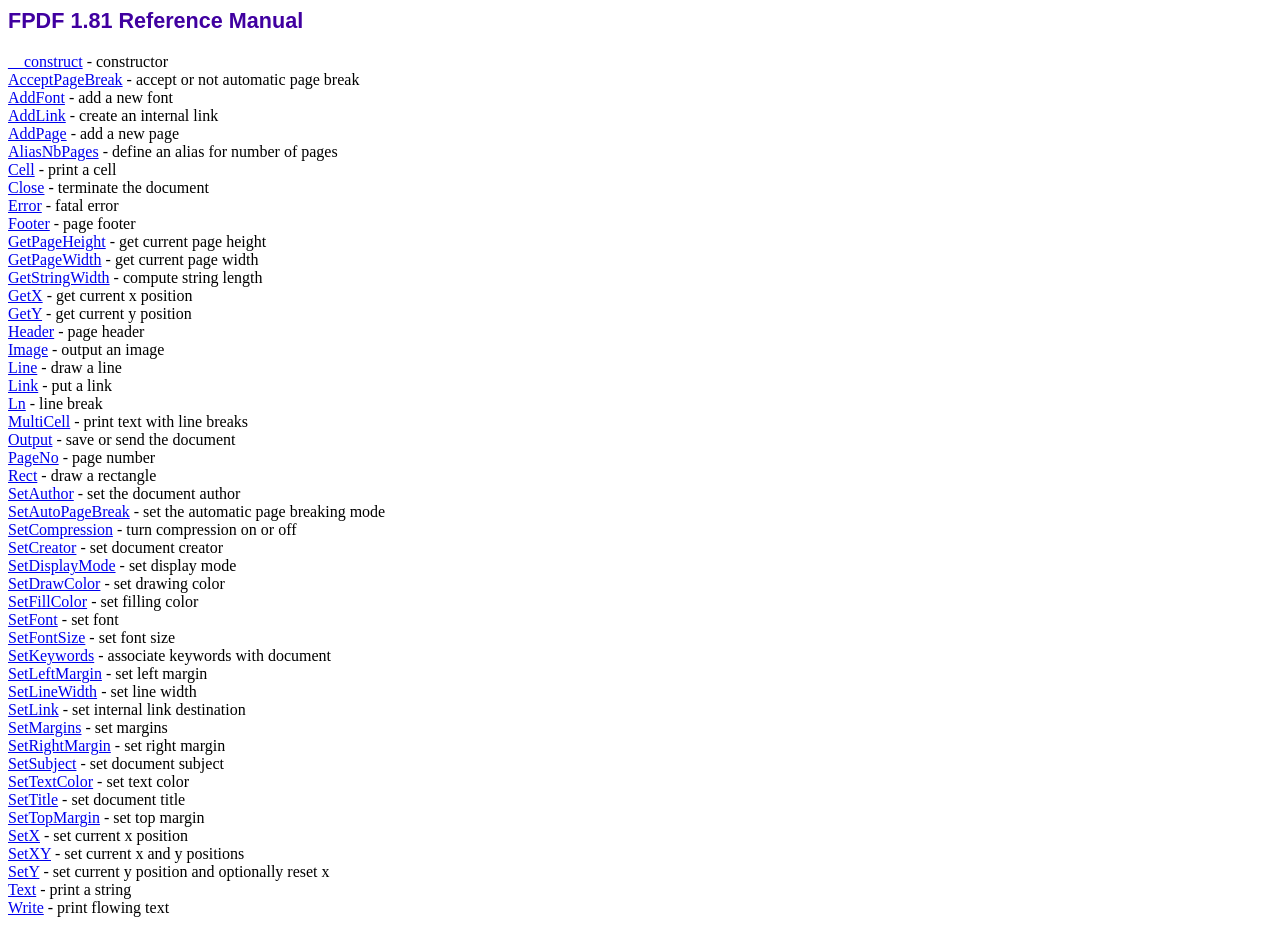
<file: assets/php/includes/FPDF/doc/index.htm>
<!DOCTYPE html PUBLIC "-//W3C//DTD HTML 4.01 Transitional//EN">
<html>
<head>
<meta http-equiv="Content-Type" content="text/html; charset=ISO-8859-1">
<title>FPDF 1.81 Reference Manual</title>
<link type="text/css" rel="stylesheet" href="../fpdf.css">
</head>
<body>
<h1>FPDF 1.81 Reference Manual</h1>
<a href="__construct.htm">__construct</a> - constructor<br>
<a href="acceptpagebreak.htm">AcceptPageBreak</a> - accept or not automatic page break<br>
<a href="addfont.htm">AddFont</a> - add a new font<br>
<a href="addlink.htm">AddLink</a> - create an internal link<br>
<a href="addpage.htm">AddPage</a> - add a new page<br>
<a href="aliasnbpages.htm">AliasNbPages</a> - define an alias for number of pages<br>
<a href="cell.htm">Cell</a> - print a cell<br>
<a href="close.htm">Close</a> - terminate the document<br>
<a href="error.htm">Error</a> - fatal error<br>
<a href="footer.htm">Footer</a> - page footer<br>
<a href="getpageheight.htm">GetPageHeight</a> - get current page height<br>
<a href="getpagewidth.htm">GetPageWidth</a> - get current page width<br>
<a href="getstringwidth.htm">GetStringWidth</a> - compute string length<br>
<a href="getx.htm">GetX</a> - get current x position<br>
<a href="gety.htm">GetY</a> - get current y position<br>
<a href="header.htm">Header</a> - page header<br>
<a href="image.htm">Image</a> - output an image<br>
<a href="line.htm">Line</a> - draw a line<br>
<a href="link.htm">Link</a> - put a link<br>
<a href="ln.htm">Ln</a> - line break<br>
<a href="multicell.htm">MultiCell</a> - print text with line breaks<br>
<a href="output.htm">Output</a> - save or send the document<br>
<a href="pageno.htm">PageNo</a> - page number<br>
<a href="rect.htm">Rect</a> - draw a rectangle<br>
<a href="setauthor.htm">SetAuthor</a> - set the document author<br>
<a href="setautopagebreak.htm">SetAutoPageBreak</a> - set the automatic page breaking mode<br>
<a href="setcompression.htm">SetCompression</a> - turn compression on or off<br>
<a href="setcreator.htm">SetCreator</a> - set document creator<br>
<a href="setdisplaymode.htm">SetDisplayMode</a> - set display mode<br>
<a href="setdrawcolor.htm">SetDrawColor</a> - set drawing color<br>
<a href="setfillcolor.htm">SetFillColor</a> - set filling color<br>
<a href="setfont.htm">SetFont</a> - set font<br>
<a href="setfontsize.htm">SetFontSize</a> - set font size<br>
<a href="setkeywords.htm">SetKeywords</a> - associate keywords with document<br>
<a href="setleftmargin.htm">SetLeftMargin</a> - set left margin<br>
<a href="setlinewidth.htm">SetLineWidth</a> - set line width<br>
<a href="setlink.htm">SetLink</a> - set internal link destination<br>
<a href="setmargins.htm">SetMargins</a> - set margins<br>
<a href="setrightmargin.htm">SetRightMargin</a> - set right margin<br>
<a href="setsubject.htm">SetSubject</a> - set document subject<br>
<a href="settextcolor.htm">SetTextColor</a> - set text color<br>
<a href="settitle.htm">SetTitle</a> - set document title<br>
<a href="settopmargin.htm">SetTopMargin</a> - set top margin<br>
<a href="setx.htm">SetX</a> - set current x position<br>
<a href="setxy.htm">SetXY</a> - set current x and y positions<br>
<a href="sety.htm">SetY</a> - set current y position and optionally reset x<br>
<a href="text.htm">Text</a> - print a string<br>
<a href="write.htm">Write</a> - print flowing text<br>
</body>
</html>
</file>
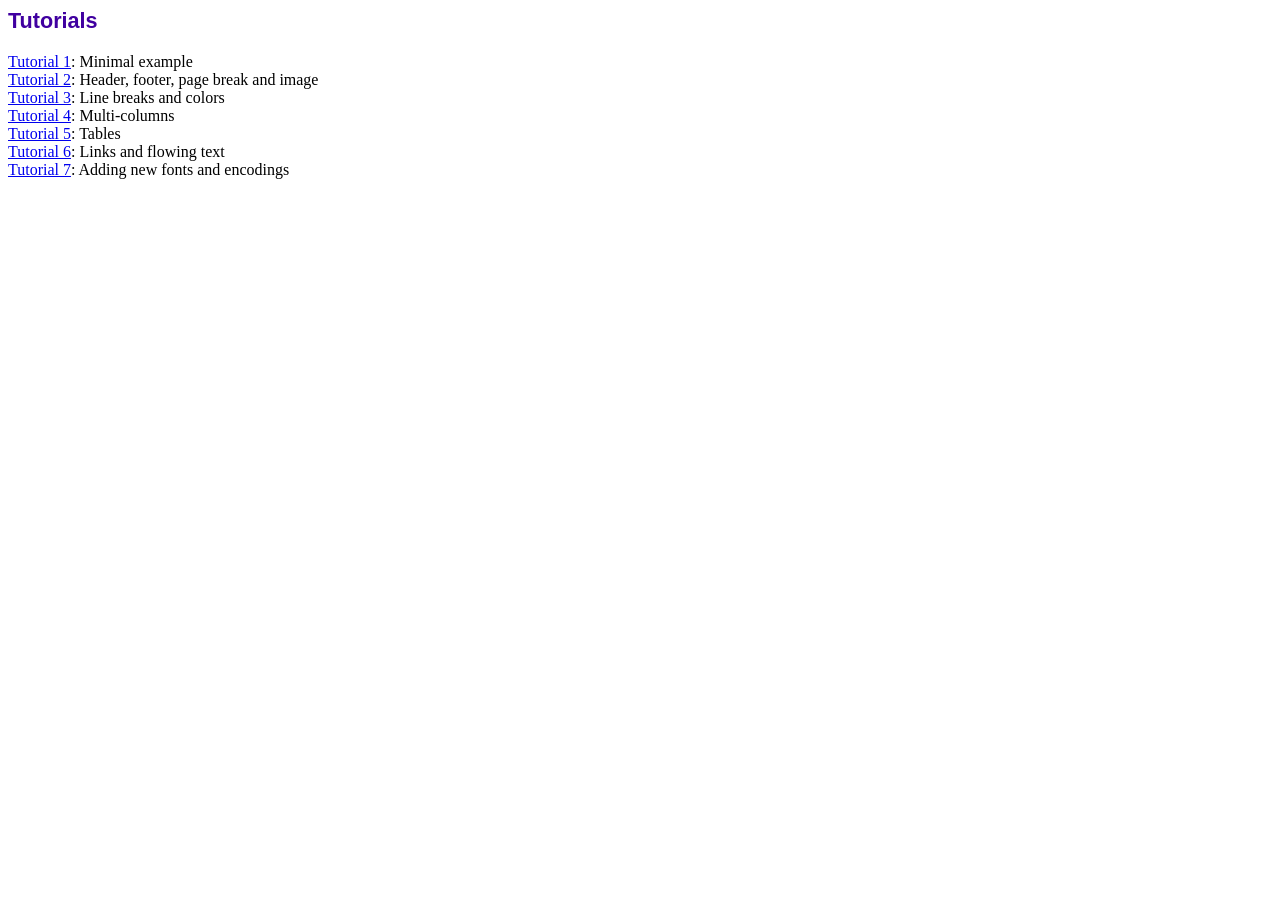
<file: assets/php/includes/FPDF/tutorial/index.htm>
<!DOCTYPE html PUBLIC "-//W3C//DTD HTML 4.01 Transitional//EN">
<html>
<head>
<meta http-equiv="Content-Type" content="text/html; charset=ISO-8859-1">
<title>Tutorials</title>
<link type="text/css" rel="stylesheet" href="../fpdf.css">
</head>
<body>
<h1>Tutorials</h1>
<ul style="list-style-type:none; margin-left:0; padding-left:0">
<li><a href="tuto1.htm">Tutorial 1</a>: Minimal example</li>
<li><a href="tuto2.htm">Tutorial 2</a>: Header, footer, page break and image</li>
<li><a href="tuto3.htm">Tutorial 3</a>: Line breaks and colors</li>
<li><a href="tuto4.htm">Tutorial 4</a>: Multi-columns</li>
<li><a href="tuto5.htm">Tutorial 5</a>: Tables</li>
<li><a href="tuto6.htm">Tutorial 6</a>: Links and flowing text</li>
<li><a href="tuto7.htm">Tutorial 7</a>: Adding new fonts and encodings</li>
</ul>
</body>
</html>
</file>
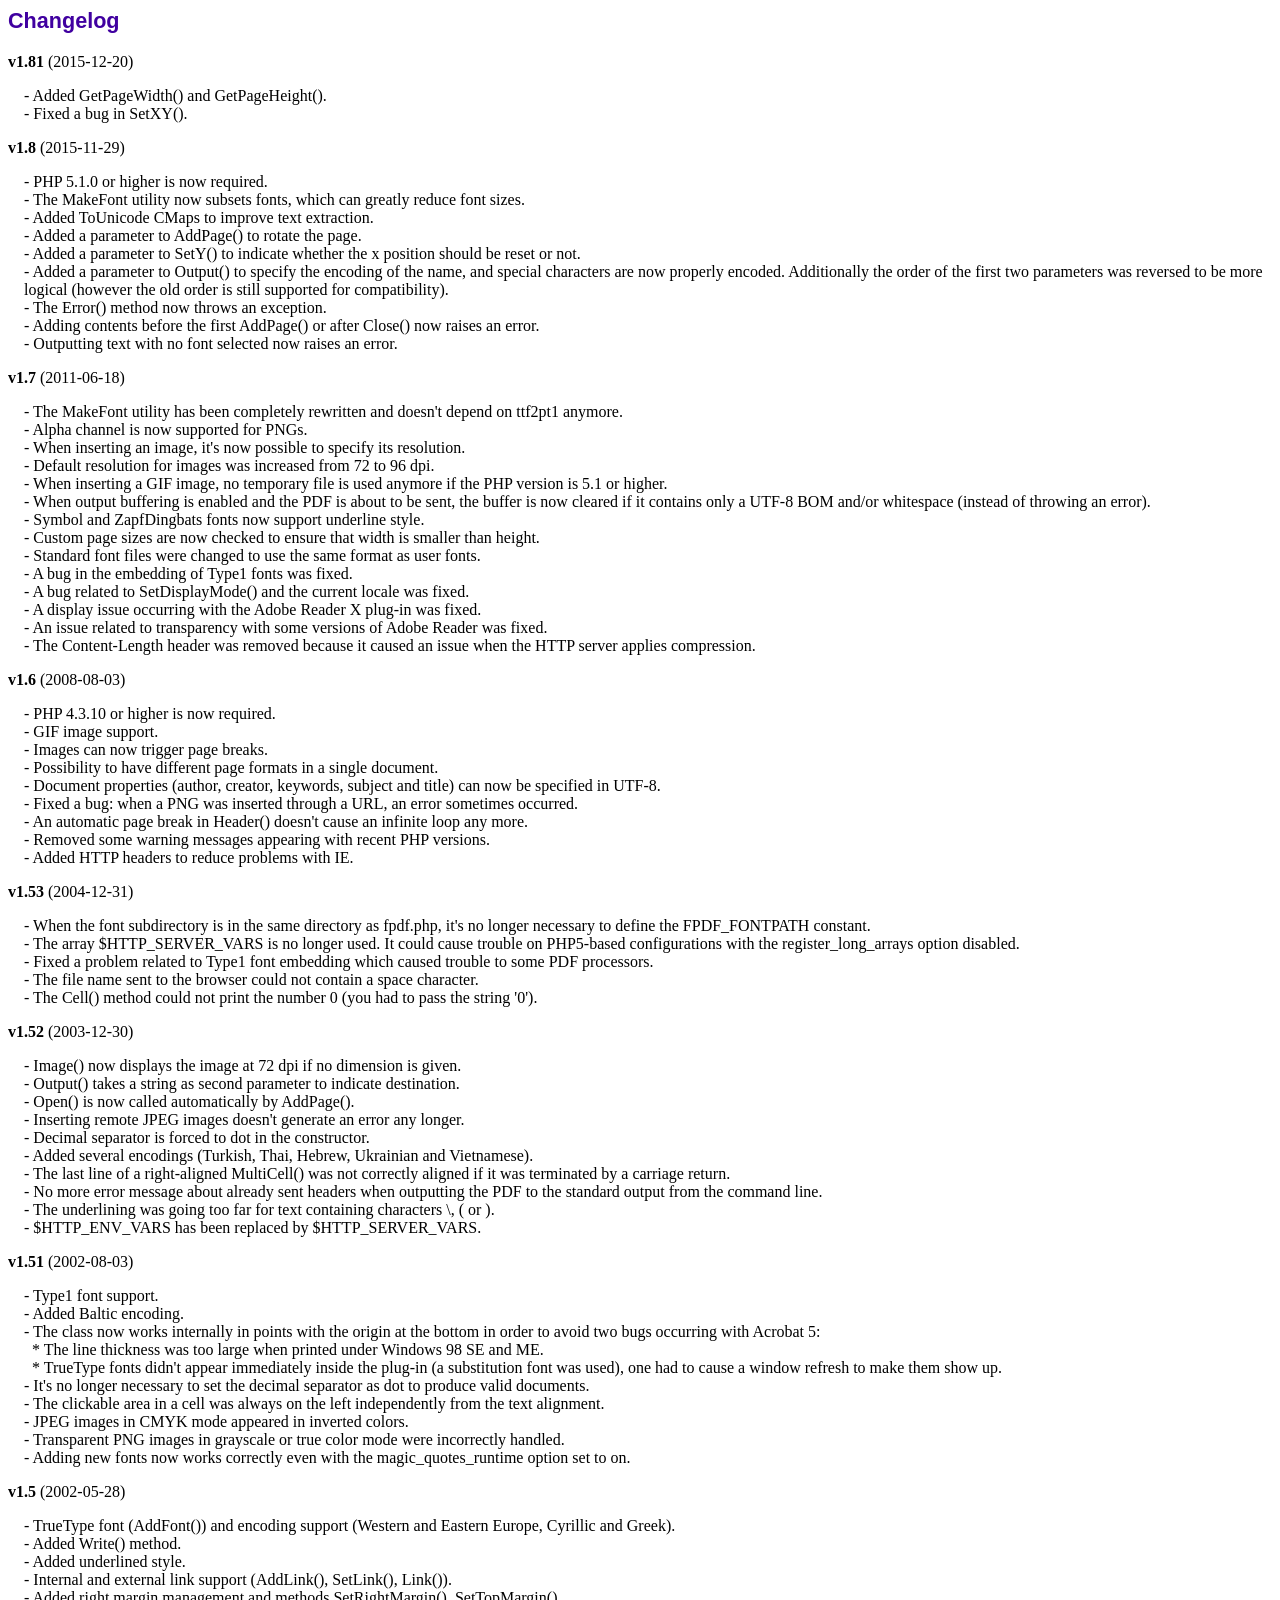
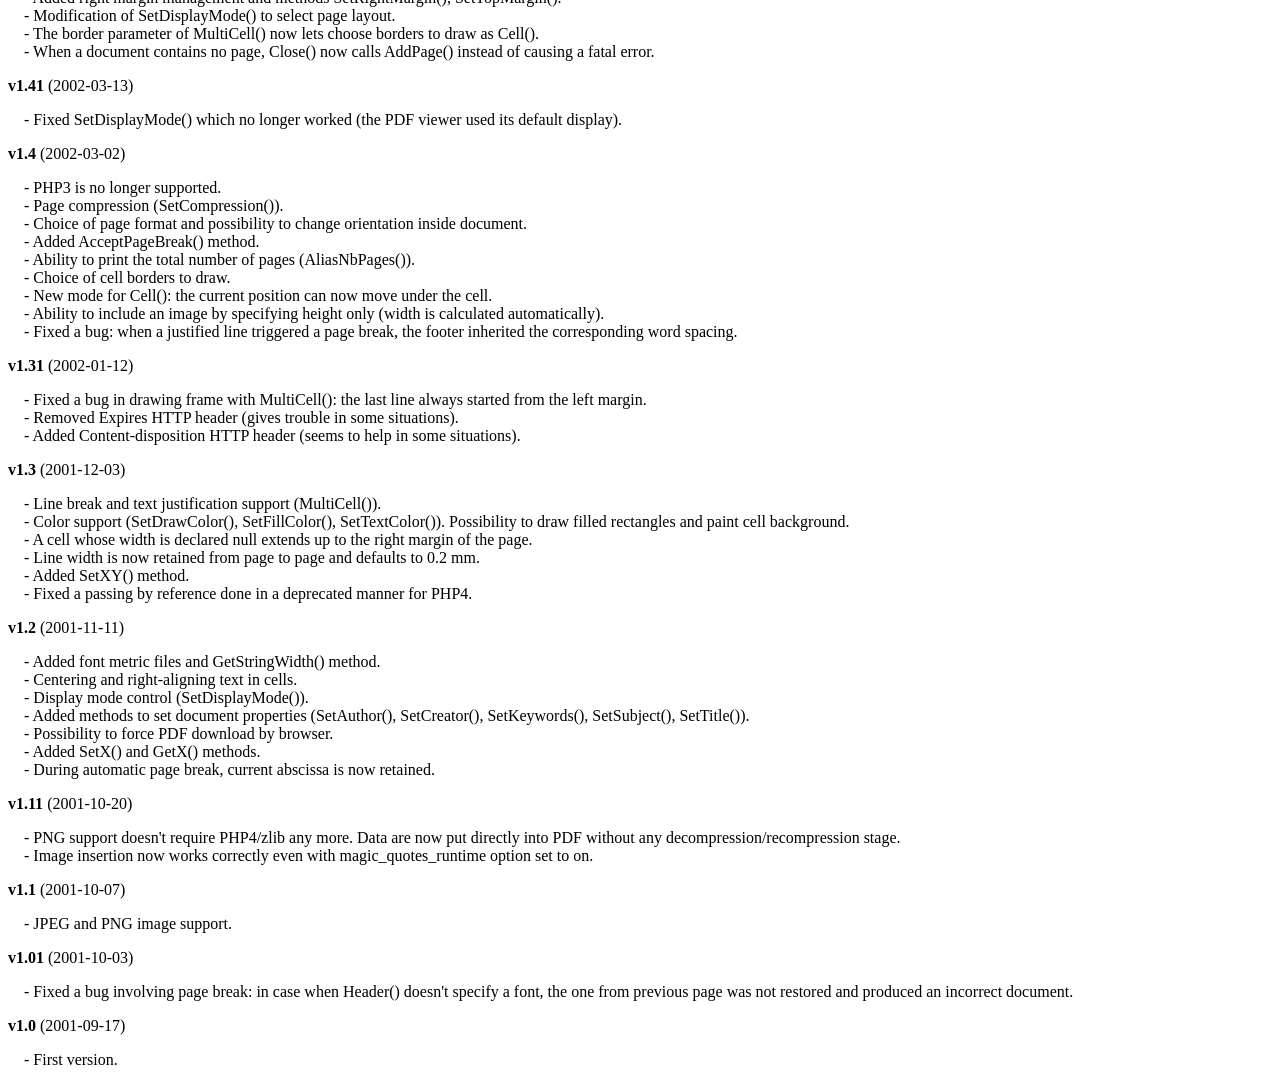
<file: assets/php/includes/FPDF/changelog.htm>
<!DOCTYPE html PUBLIC "-//W3C//DTD HTML 4.01 Transitional//EN">
<html>
<head>
<meta http-equiv="Content-Type" content="text/html; charset=ISO-8859-1">
<title>Changelog</title>
<link type="text/css" rel="stylesheet" href="fpdf.css">
<style type="text/css">
dd {margin:1em 0 1em 1em}
</style>
</head>
<body>
<h1>Changelog</h1>
<dl>
<dt><strong>v1.81</strong> (2015-12-20)</dt>
<dd>
- Added GetPageWidth() and GetPageHeight().<br>
- Fixed a bug in SetXY().<br>
</dd>
<dt><strong>v1.8</strong> (2015-11-29)</dt>
<dd>
- PHP 5.1.0 or higher is now required.<br>
- The MakeFont utility now subsets fonts, which can greatly reduce font sizes.<br>
- Added ToUnicode CMaps to improve text extraction.<br>
- Added a parameter to AddPage() to rotate the page.<br>
- Added a parameter to SetY() to indicate whether the x position should be reset or not.<br>
- Added a parameter to Output() to specify the encoding of the name, and special characters are now properly encoded. Additionally the order of the first two parameters was reversed to be more logical (however the old order is still supported for compatibility).<br>
- The Error() method now throws an exception.<br>
- Adding contents before the first AddPage() or after Close() now raises an error.<br>
- Outputting text with no font selected now raises an error.<br>
</dd>
<dt><strong>v1.7</strong> (2011-06-18)</dt>
<dd>
- The MakeFont utility has been completely rewritten and doesn't depend on ttf2pt1 anymore.<br>
- Alpha channel is now supported for PNGs.<br>
- When inserting an image, it's now possible to specify its resolution.<br>
- Default resolution for images was increased from 72 to 96 dpi.<br>
- When inserting a GIF image, no temporary file is used anymore if the PHP version is 5.1 or higher.<br>
- When output buffering is enabled and the PDF is about to be sent, the buffer is now cleared if it contains only a UTF-8 BOM and/or whitespace (instead of throwing an error).<br>
- Symbol and ZapfDingbats fonts now support underline style.<br>
- Custom page sizes are now checked to ensure that width is smaller than height.<br>
- Standard font files were changed to use the same format as user fonts.<br>
- A bug in the embedding of Type1 fonts was fixed.<br>
- A bug related to SetDisplayMode() and the current locale was fixed.<br>
- A display issue occurring with the Adobe Reader X plug-in was fixed.<br>
- An issue related to transparency with some versions of Adobe Reader was fixed.<br>
- The Content-Length header was removed because it caused an issue when the HTTP server applies compression.<br>
</dd>
<dt><strong>v1.6</strong> (2008-08-03)</dt>
<dd>
- PHP 4.3.10 or higher is now required.<br>
- GIF image support.<br>
- Images can now trigger page breaks.<br>
- Possibility to have different page formats in a single document.<br>
- Document properties (author, creator, keywords, subject and title) can now be specified in UTF-8.<br>
- Fixed a bug: when a PNG was inserted through a URL, an error sometimes occurred.<br>
- An automatic page break in Header() doesn't cause an infinite loop any more.<br>
- Removed some warning messages appearing with recent PHP versions.<br>
- Added HTTP headers to reduce problems with IE.<br>
</dd>
<dt><strong>v1.53</strong> (2004-12-31)</dt>
<dd>
- When the font subdirectory is in the same directory as fpdf.php, it's no longer necessary to define the FPDF_FONTPATH constant.<br>
- The array $HTTP_SERVER_VARS is no longer used. It could cause trouble on PHP5-based configurations with the register_long_arrays option disabled.<br>
- Fixed a problem related to Type1 font embedding which caused trouble to some PDF processors.<br>
- The file name sent to the browser could not contain a space character.<br>
- The Cell() method could not print the number 0 (you had to pass the string '0').<br>
</dd>
<dt><strong>v1.52</strong> (2003-12-30)</dt>
<dd>
- Image() now displays the image at 72 dpi if no dimension is given.<br>
- Output() takes a string as second parameter to indicate destination.<br>
- Open() is now called automatically by AddPage().<br>
- Inserting remote JPEG images doesn't generate an error any longer.<br>
- Decimal separator is forced to dot in the constructor.<br>
- Added several encodings (Turkish, Thai, Hebrew, Ukrainian and Vietnamese).<br>
- The last line of a right-aligned MultiCell() was not correctly aligned if it was terminated by a carriage return.<br>
- No more error message about already sent headers when outputting the PDF to the standard output from the command line.<br>
- The underlining was going too far for text containing characters \, ( or ).<br>
- $HTTP_ENV_VARS has been replaced by $HTTP_SERVER_VARS.<br>
</dd>
<dt><strong>v1.51</strong> (2002-08-03)</dt>
<dd>
- Type1 font support.<br>
- Added Baltic encoding.<br>
- The class now works internally in points with the origin at the bottom in order to avoid two bugs occurring with Acrobat 5:<br>&nbsp;&nbsp;* The line thickness was too large when printed under Windows 98 SE and ME.<br>&nbsp;&nbsp;* TrueType fonts didn't appear immediately inside the plug-in (a substitution font was used), one had to cause a window refresh to make them show up.<br>
- It's no longer necessary to set the decimal separator as dot to produce valid documents.<br>
- The clickable area in a cell was always on the left independently from the text alignment.<br>
- JPEG images in CMYK mode appeared in inverted colors.<br>
- Transparent PNG images in grayscale or true color mode were incorrectly handled.<br>
- Adding new fonts now works correctly even with the magic_quotes_runtime option set to on.<br>
</dd>
<dt><strong>v1.5</strong> (2002-05-28)</dt>
<dd>
- TrueType font (AddFont()) and encoding support (Western and Eastern Europe, Cyrillic and Greek).<br>
- Added Write() method.<br>
- Added underlined style.<br>
- Internal and external link support (AddLink(), SetLink(), Link()).<br>
- Added right margin management and methods SetRightMargin(), SetTopMargin().<br>
- Modification of SetDisplayMode() to select page layout.<br>
- The border parameter of MultiCell() now lets choose borders to draw as Cell().<br>
- When a document contains no page, Close() now calls AddPage() instead of causing a fatal error.<br>
</dd>
<dt><strong>v1.41</strong> (2002-03-13)</dt>
<dd>
- Fixed SetDisplayMode() which no longer worked (the PDF viewer used its default display).<br>
</dd>
<dt><strong>v1.4</strong> (2002-03-02)</dt>
<dd>
- PHP3 is no longer supported.<br>
- Page compression (SetCompression()).<br>
- Choice of page format and possibility to change orientation inside document.<br>
- Added AcceptPageBreak() method.<br>
- Ability to print the total number of pages (AliasNbPages()).<br>
- Choice of cell borders to draw.<br>
- New mode for Cell(): the current position can now move under the cell.<br>
- Ability to include an image by specifying height only (width is calculated automatically).<br>
- Fixed a bug: when a justified line triggered a page break, the footer inherited the corresponding word spacing.<br>
</dd>
<dt><strong>v1.31</strong> (2002-01-12)</dt>
<dd>
- Fixed a bug in drawing frame with MultiCell(): the last line always started from the left margin.<br>
- Removed Expires HTTP header (gives trouble in some situations).<br>
- Added Content-disposition HTTP header (seems to help in some situations).<br>
</dd>
<dt><strong>v1.3</strong> (2001-12-03)</dt>
<dd>
- Line break and text justification support (MultiCell()).<br>
- Color support (SetDrawColor(), SetFillColor(), SetTextColor()). Possibility to draw filled rectangles and paint cell background.<br>
- A cell whose width is declared null extends up to the right margin of the page.<br>
- Line width is now retained from page to page and defaults to 0.2 mm.<br>
- Added SetXY() method.<br>
- Fixed a passing by reference done in a deprecated manner for PHP4.<br>
</dd>
<dt><strong>v1.2</strong> (2001-11-11)</dt>
<dd>
- Added font metric files and GetStringWidth() method.<br>
- Centering and right-aligning text in cells.<br>
- Display mode control (SetDisplayMode()).<br>
- Added methods to set document properties (SetAuthor(), SetCreator(), SetKeywords(), SetSubject(), SetTitle()).<br>
- Possibility to force PDF download by browser.<br>
- Added SetX() and GetX() methods.<br>
- During automatic page break, current abscissa is now retained.<br>
</dd>
<dt><strong>v1.11</strong> (2001-10-20)</dt>
<dd>
- PNG support doesn't require PHP4/zlib any more. Data are now put directly into PDF without any decompression/recompression stage.<br>
- Image insertion now works correctly even with magic_quotes_runtime option set to on.<br>
</dd>
<dt><strong>v1.1</strong> (2001-10-07)</dt>
<dd>
- JPEG and PNG image support.<br>
</dd>
<dt><strong>v1.01</strong> (2001-10-03)</dt>
<dd>
- Fixed a bug involving page break: in case when Header() doesn't specify a font, the one from previous page was not restored and produced an incorrect document.<br>
</dd>
<dt><strong>v1.0</strong> (2001-09-17)</dt>
<dd>
- First version.<br>
</dd>
</dl>
</body>
</html>
</file>
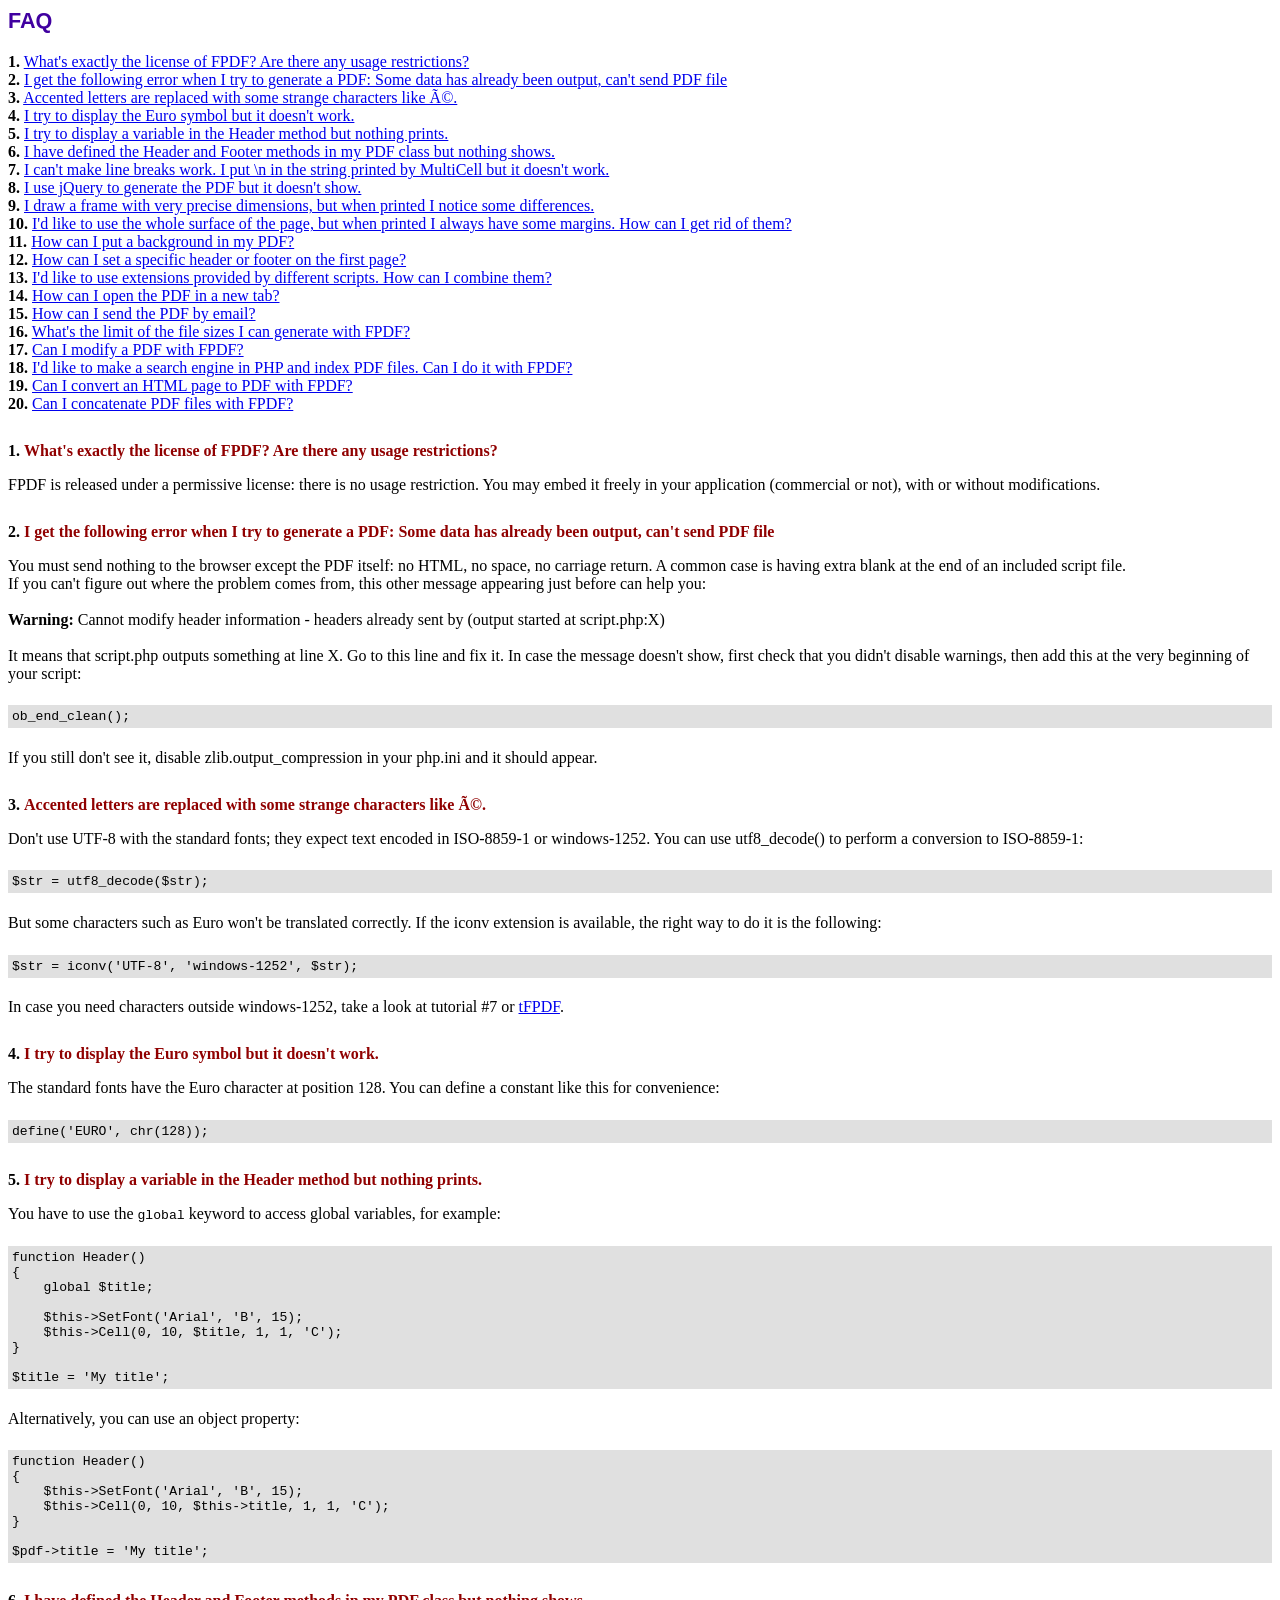
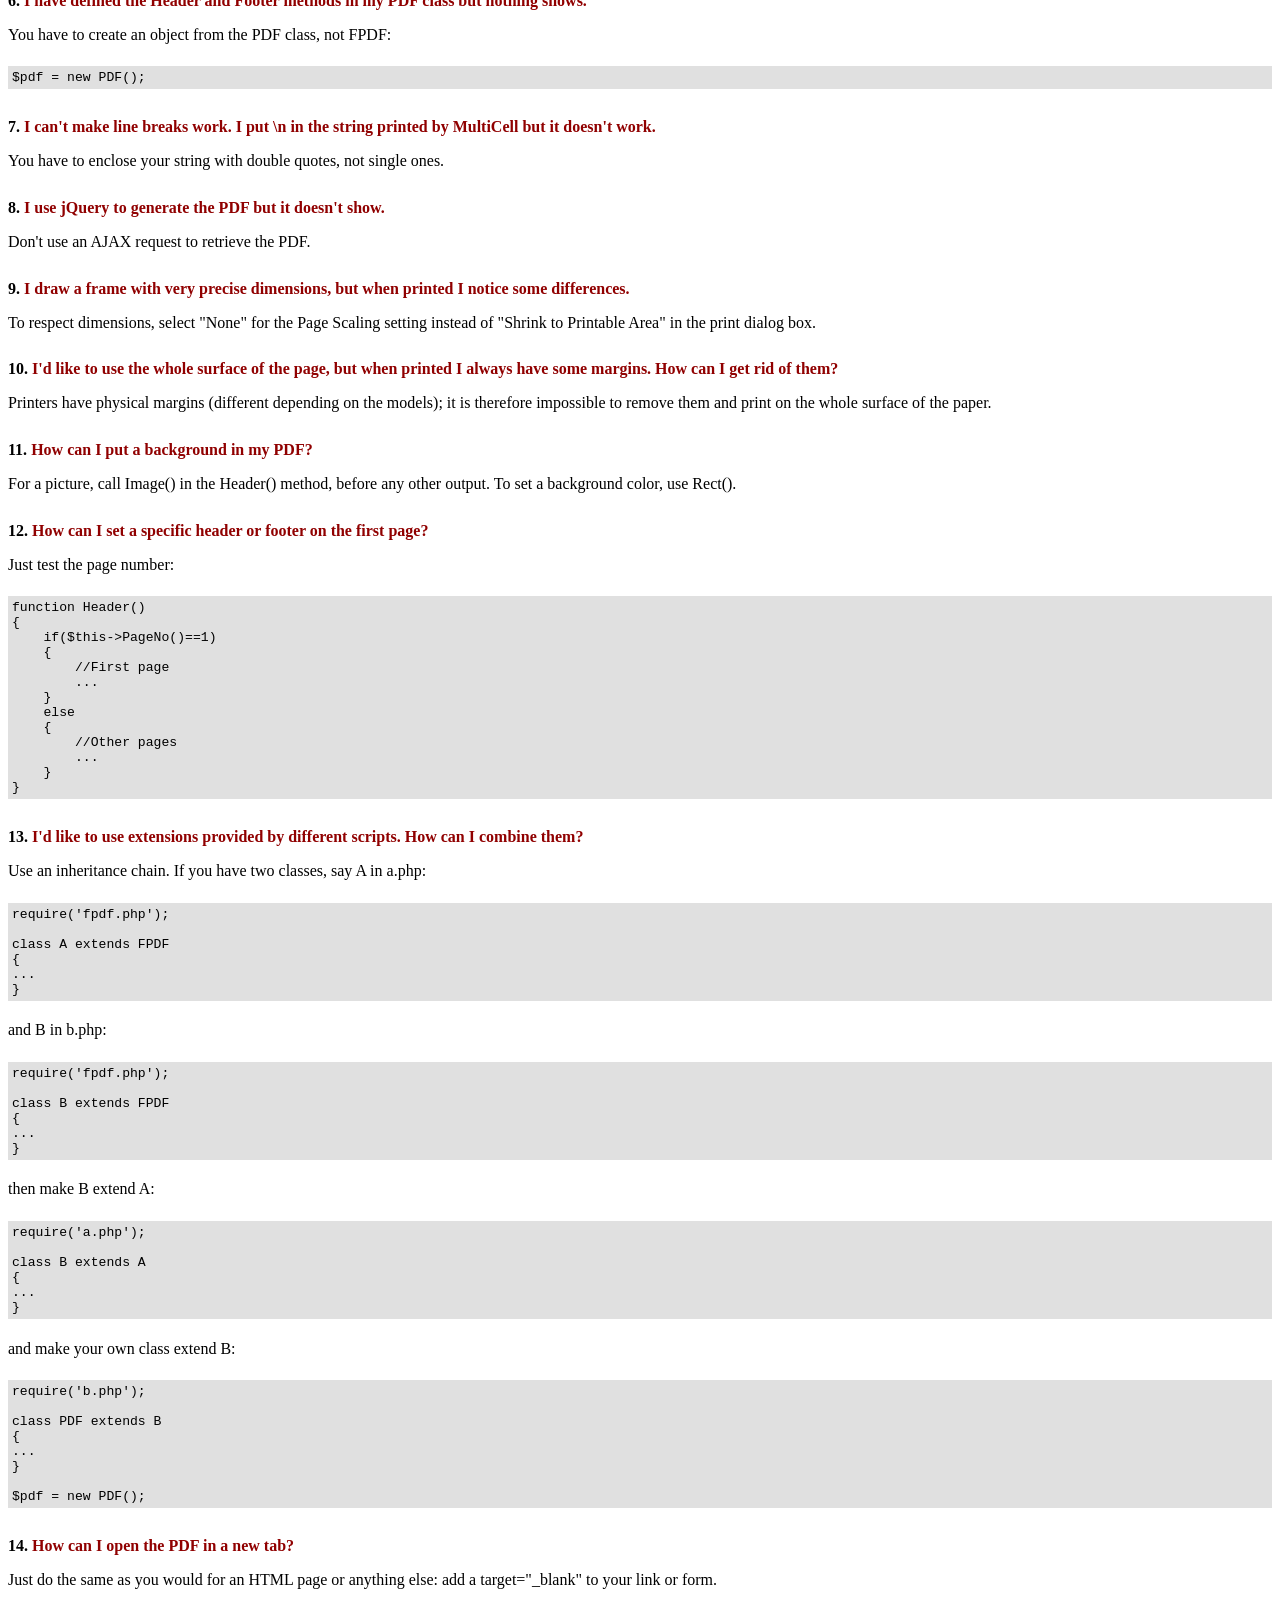
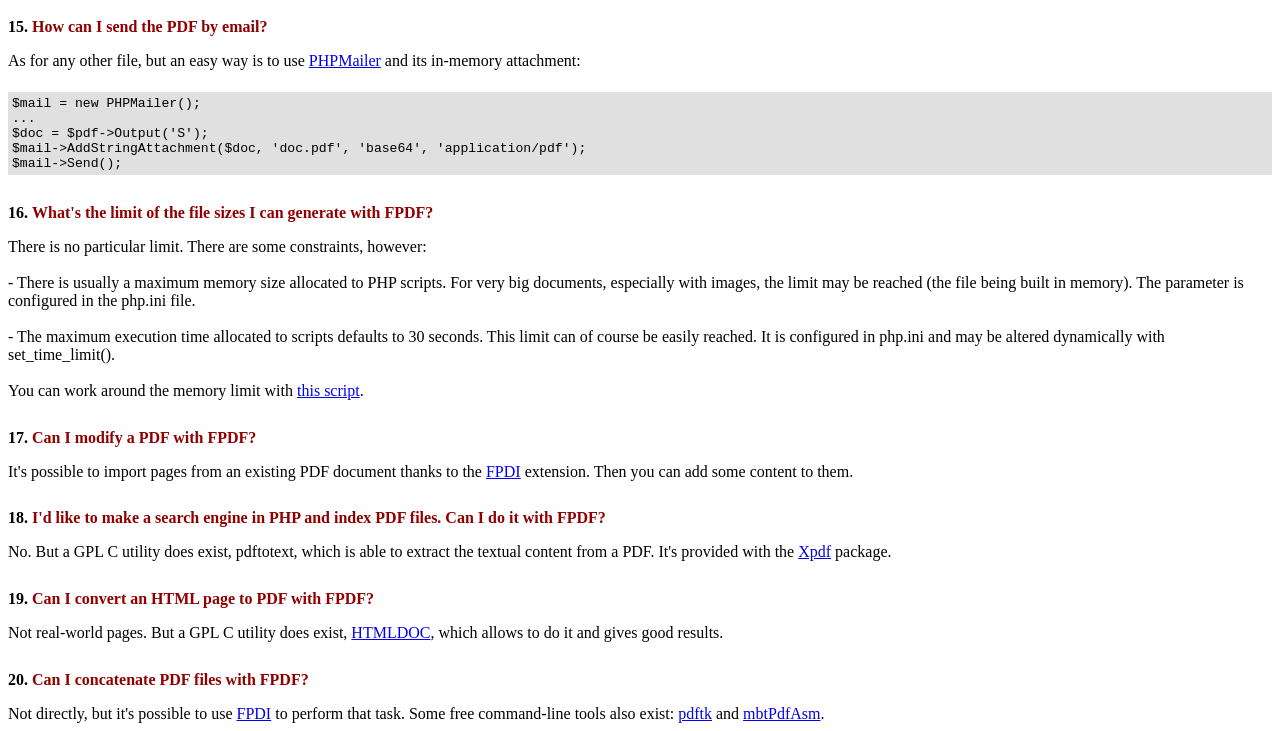
<file: assets/php/includes/FPDF/FAQ.htm>
<!DOCTYPE html PUBLIC "-//W3C//DTD HTML 4.01 Transitional//EN">
<html>
<head>
<meta http-equiv="Content-Type" content="text/html; charset=ISO-8859-1">
<title>FAQ</title>
<link type="text/css" rel="stylesheet" href="fpdf.css">
<style type="text/css">
ul {list-style-type:none; margin:0; padding:0}
ul#answers li {margin-top:1.8em}
.question {font-weight:bold; color:#900000}
</style>
</head>
<body>
<h1>FAQ</h1>
<ul>
<li><b>1.</b> <a href='#q1'>What's exactly the license of FPDF? Are there any usage restrictions?</a></li>
<li><b>2.</b> <a href='#q2'>I get the following error when I try to generate a PDF: Some data has already been output, can't send PDF file</a></li>
<li><b>3.</b> <a href='#q3'>Accented letters are replaced with some strange characters like é.</a></li>
<li><b>4.</b> <a href='#q4'>I try to display the Euro symbol but it doesn't work.</a></li>
<li><b>5.</b> <a href='#q5'>I try to display a variable in the Header method but nothing prints.</a></li>
<li><b>6.</b> <a href='#q6'>I have defined the Header and Footer methods in my PDF class but nothing shows.</a></li>
<li><b>7.</b> <a href='#q7'>I can't make line breaks work. I put \n in the string printed by MultiCell but it doesn't work.</a></li>
<li><b>8.</b> <a href='#q8'>I use jQuery to generate the PDF but it doesn't show.</a></li>
<li><b>9.</b> <a href='#q9'>I draw a frame with very precise dimensions, but when printed I notice some differences.</a></li>
<li><b>10.</b> <a href='#q10'>I'd like to use the whole surface of the page, but when printed I always have some margins. How can I get rid of them?</a></li>
<li><b>11.</b> <a href='#q11'>How can I put a background in my PDF?</a></li>
<li><b>12.</b> <a href='#q12'>How can I set a specific header or footer on the first page?</a></li>
<li><b>13.</b> <a href='#q13'>I'd like to use extensions provided by different scripts. How can I combine them?</a></li>
<li><b>14.</b> <a href='#q14'>How can I open the PDF in a new tab?</a></li>
<li><b>15.</b> <a href='#q15'>How can I send the PDF by email?</a></li>
<li><b>16.</b> <a href='#q16'>What's the limit of the file sizes I can generate with FPDF?</a></li>
<li><b>17.</b> <a href='#q17'>Can I modify a PDF with FPDF?</a></li>
<li><b>18.</b> <a href='#q18'>I'd like to make a search engine in PHP and index PDF files. Can I do it with FPDF?</a></li>
<li><b>19.</b> <a href='#q19'>Can I convert an HTML page to PDF with FPDF?</a></li>
<li><b>20.</b> <a href='#q20'>Can I concatenate PDF files with FPDF?</a></li>
</ul>

<ul id='answers'>
<li id='q1'>
<p><b>1.</b> <span class='question'>What's exactly the license of FPDF? Are there any usage restrictions?</span></p>
FPDF is released under a permissive license: there is no usage restriction. You may embed it
freely in your application (commercial or not), with or without modifications.
</li>

<li id='q2'>
<p><b>2.</b> <span class='question'>I get the following error when I try to generate a PDF: Some data has already been output, can't send PDF file</span></p>
You must send nothing to the browser except the PDF itself: no HTML, no space, no carriage return. A common
case is having extra blank at the end of an included script file.<br>
If you can't figure out where the problem comes from, this other message appearing just before can help you:<br>
<br>
<b>Warning:</b> Cannot modify header information - headers already sent by (output started at script.php:X)<br>
<br>
It means that script.php outputs something at line X. Go to this line and fix it.
In case the message doesn't show, first check that you didn't disable warnings, then add this at the very
beginning of your script:
<div class="doc-source">
<pre><code>ob_end_clean();</code></pre>
</div>
If you still don't see it, disable zlib.output_compression in your php.ini and it should appear.
</li>

<li id='q3'>
<p><b>3.</b> <span class='question'>Accented letters are replaced with some strange characters like é.</span></p>
Don't use UTF-8 with the standard fonts; they expect text encoded in ISO-8859-1 or windows-1252.
You can use utf8_decode() to perform a conversion to ISO-8859-1:
<div class="doc-source">
<pre><code>$str = utf8_decode($str);</code></pre>
</div>
But some characters such as Euro won't be translated correctly. If the iconv extension is available, the
right way to do it is the following:
<div class="doc-source">
<pre><code>$str = iconv('UTF-8', 'windows-1252', $str);</code></pre>
</div>
In case you need characters outside windows-1252, take a look at tutorial #7 or
<a href="http://www.fpdf.org/?go=script&amp;id=92" target="_blank">tFPDF</a>.
</li>

<li id='q4'>
<p><b>4.</b> <span class='question'>I try to display the Euro symbol but it doesn't work.</span></p>
The standard fonts have the Euro character at position 128. You can define a constant like this
for convenience:
<div class="doc-source">
<pre><code>define('EURO', chr(128));</code></pre>
</div>
</li>

<li id='q5'>
<p><b>5.</b> <span class='question'>I try to display a variable in the Header method but nothing prints.</span></p>
You have to use the <code>global</code> keyword to access global variables, for example:
<div class="doc-source">
<pre><code>function Header()
{
    global $title;

    $this-&gt;SetFont('Arial', 'B', 15);
    $this-&gt;Cell(0, 10, $title, 1, 1, 'C');
}

$title = 'My title';</code></pre>
</div>
Alternatively, you can use an object property:
<div class="doc-source">
<pre><code>function Header()
{
    $this-&gt;SetFont('Arial', 'B', 15);
    $this-&gt;Cell(0, 10, $this-&gt;title, 1, 1, 'C');
}

$pdf-&gt;title = 'My title';</code></pre>
</div>
</li>

<li id='q6'>
<p><b>6.</b> <span class='question'>I have defined the Header and Footer methods in my PDF class but nothing shows.</span></p>
You have to create an object from the PDF class, not FPDF:
<div class="doc-source">
<pre><code>$pdf = new PDF();</code></pre>
</div>
</li>

<li id='q7'>
<p><b>7.</b> <span class='question'>I can't make line breaks work. I put \n in the string printed by MultiCell but it doesn't work.</span></p>
You have to enclose your string with double quotes, not single ones.
</li>

<li id='q8'>
<p><b>8.</b> <span class='question'>I use jQuery to generate the PDF but it doesn't show.</span></p>
Don't use an AJAX request to retrieve the PDF.
</li>

<li id='q9'>
<p><b>9.</b> <span class='question'>I draw a frame with very precise dimensions, but when printed I notice some differences.</span></p>
To respect dimensions, select "None" for the Page Scaling setting instead of "Shrink to Printable Area" in the print dialog box.
</li>

<li id='q10'>
<p><b>10.</b> <span class='question'>I'd like to use the whole surface of the page, but when printed I always have some margins. How can I get rid of them?</span></p>
Printers have physical margins (different depending on the models); it is therefore impossible to remove
them and print on the whole surface of the paper.
</li>

<li id='q11'>
<p><b>11.</b> <span class='question'>How can I put a background in my PDF?</span></p>
For a picture, call Image() in the Header() method, before any other output. To set a background color, use Rect().
</li>

<li id='q12'>
<p><b>12.</b> <span class='question'>How can I set a specific header or footer on the first page?</span></p>
Just test the page number:
<div class="doc-source">
<pre><code>function Header()
{
    if($this-&gt;PageNo()==1)
    {
        //First page
        ...
    }
    else
    {
        //Other pages
        ...
    }
}</code></pre>
</div>
</li>

<li id='q13'>
<p><b>13.</b> <span class='question'>I'd like to use extensions provided by different scripts. How can I combine them?</span></p>
Use an inheritance chain. If you have two classes, say A in a.php:
<div class="doc-source">
<pre><code>require('fpdf.php');

class A extends FPDF
{
...
}</code></pre>
</div>
and B in b.php:
<div class="doc-source">
<pre><code>require('fpdf.php');

class B extends FPDF
{
...
}</code></pre>
</div>
then make B extend A:
<div class="doc-source">
<pre><code>require('a.php');

class B extends A
{
...
}</code></pre>
</div>
and make your own class extend B:
<div class="doc-source">
<pre><code>require('b.php');

class PDF extends B
{
...
}

$pdf = new PDF();</code></pre>
</div>
</li>

<li id='q14'>
<p><b>14.</b> <span class='question'>How can I open the PDF in a new tab?</span></p>
Just do the same as you would for an HTML page or anything else: add a target="_blank" to your link or form.
</li>

<li id='q15'>
<p><b>15.</b> <span class='question'>How can I send the PDF by email?</span></p>
As for any other file, but an easy way is to use <a href="http://phpmailer.codeworxtech.com" target="_blank">PHPMailer</a> and
its in-memory attachment:
<div class="doc-source">
<pre><code>$mail = new PHPMailer();
...
$doc = $pdf-&gt;Output('S');
$mail-&gt;AddStringAttachment($doc, 'doc.pdf', 'base64', 'application/pdf');
$mail-&gt;Send();</code></pre>
</div>
</li>

<li id='q16'>
<p><b>16.</b> <span class='question'>What's the limit of the file sizes I can generate with FPDF?</span></p>
There is no particular limit. There are some constraints, however:
<br>
<br>
- There is usually a maximum memory size allocated to PHP scripts. For very big documents,
especially with images, the limit may be reached (the file being built in memory). The
parameter is configured in the php.ini file.
<br>
<br>
- The maximum execution time allocated to scripts defaults to 30 seconds. This limit can of course
be easily reached. It is configured in php.ini and may be altered dynamically with set_time_limit().
<br>
<br>
You can work around the memory limit with <a href="http://www.fpdf.org/?go=script&amp;id=76" target="_blank">this script</a>.
</li>

<li id='q17'>
<p><b>17.</b> <span class='question'>Can I modify a PDF with FPDF?</span></p>
It's possible to import pages from an existing PDF document thanks to the
<a href="https://www.setasign.com/products/fpdi/about/" target="_blank">FPDI</a> extension.
Then you can add some content to them.
</li>

<li id='q18'>
<p><b>18.</b> <span class='question'>I'd like to make a search engine in PHP and index PDF files. Can I do it with FPDF?</span></p>
No. But a GPL C utility does exist, pdftotext, which is able to extract the textual content from a PDF.
It's provided with the <a href="http://www.foolabs.com/xpdf/" target="_blank">Xpdf</a> package.
</li>

<li id='q19'>
<p><b>19.</b> <span class='question'>Can I convert an HTML page to PDF with FPDF?</span></p>
Not real-world pages. But a GPL C utility does exist, <a href="https://www.msweet.org/projects.php?Z1" target="_blank">HTMLDOC</a>,
which allows to do it and gives good results.
</li>

<li id='q20'>
<p><b>20.</b> <span class='question'>Can I concatenate PDF files with FPDF?</span></p>
Not directly, but it's possible to use <a href="https://www.setasign.com/products/fpdi/demos/concatenate-fake/" target="_blank">FPDI</a>
to perform that task. Some free command-line tools also exist:
<a href="https://www.pdflabs.com/tools/pdftk-the-pdf-toolkit/" target="_blank">pdftk</a> and
<a href="http://thierry.schmit.free.fr/spip/spip.php?article15" target="_blank">mbtPdfAsm</a>.
</li>
</ul>
</body>
</html>
</file>
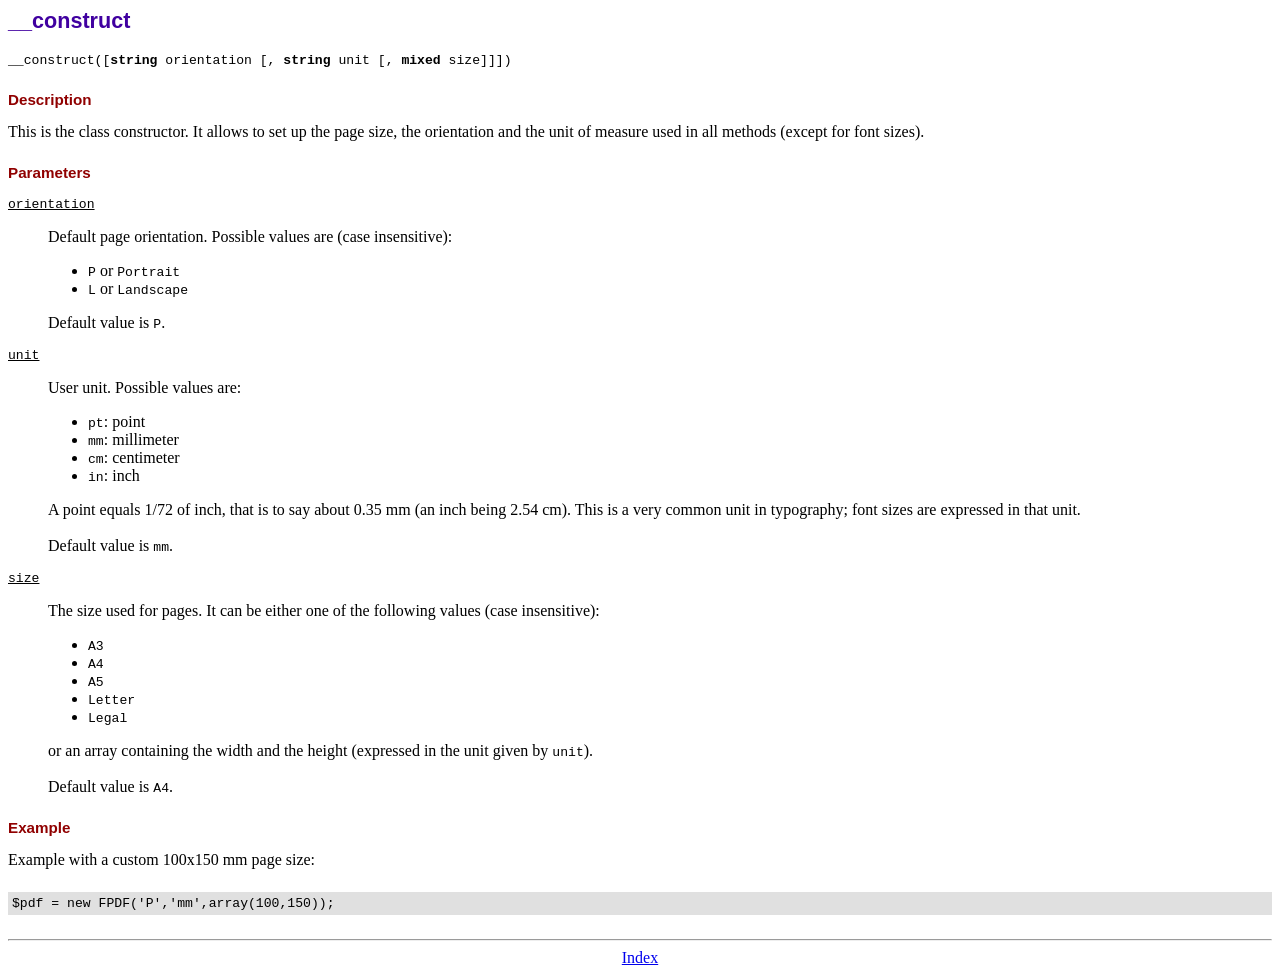
<file: assets/php/includes/FPDF/doc/__construct.htm>
<!DOCTYPE html PUBLIC "-//W3C//DTD HTML 4.01 Transitional//EN">
<html>
<head>
<meta http-equiv="Content-Type" content="text/html; charset=ISO-8859-1">
<title>__construct</title>
<link type="text/css" rel="stylesheet" href="../fpdf.css">
</head>
<body>
<h1>__construct</h1>
<code>__construct([<b>string</b> orientation [, <b>string</b> unit [, <b>mixed</b> size]]])</code>
<h2>Description</h2>
This is the class constructor. It allows to set up the page size, the orientation and the
unit of measure used in all methods (except for font sizes).
<h2>Parameters</h2>
<dl class="param">
<dt><code>orientation</code></dt>
<dd>
Default page orientation. Possible values are (case insensitive):
<ul>
<li><code>P</code> or <code>Portrait</code></li>
<li><code>L</code> or <code>Landscape</code></li>
</ul>
Default value is <code>P</code>.
</dd>
<dt><code>unit</code></dt>
<dd>
User unit. Possible values are:
<ul>
<li><code>pt</code>: point</li>
<li><code>mm</code>: millimeter</li>
<li><code>cm</code>: centimeter</li>
<li><code>in</code>: inch</li>
</ul>
A point equals 1/72 of inch, that is to say about 0.35 mm (an inch being 2.54 cm). This
is a very common unit in typography; font sizes are expressed in that unit.
<br>
<br>
Default value is <code>mm</code>.
</dd>
<dt><code>size</code></dt>
<dd>
The size used for pages. It can be either one of the following values (case insensitive):
<ul>
<li><code>A3</code></li>
<li><code>A4</code></li>
<li><code>A5</code></li>
<li><code>Letter</code></li>
<li><code>Legal</code></li>
</ul>
or an array containing the width and the height (expressed in the unit given by <code>unit</code>).<br>
<br>
Default value is <code>A4</code>.
</dd>
</dl>
<h2>Example</h2>
Example with a custom 100x150 mm page size:
<div class="doc-source">
<pre><code>$pdf = new FPDF('P','mm',array(100,150));</code></pre>
</div>
<hr style="margin-top:1.5em">
<div style="text-align:center"><a href="index.htm">Index</a></div>
</body>
</html>
</file>
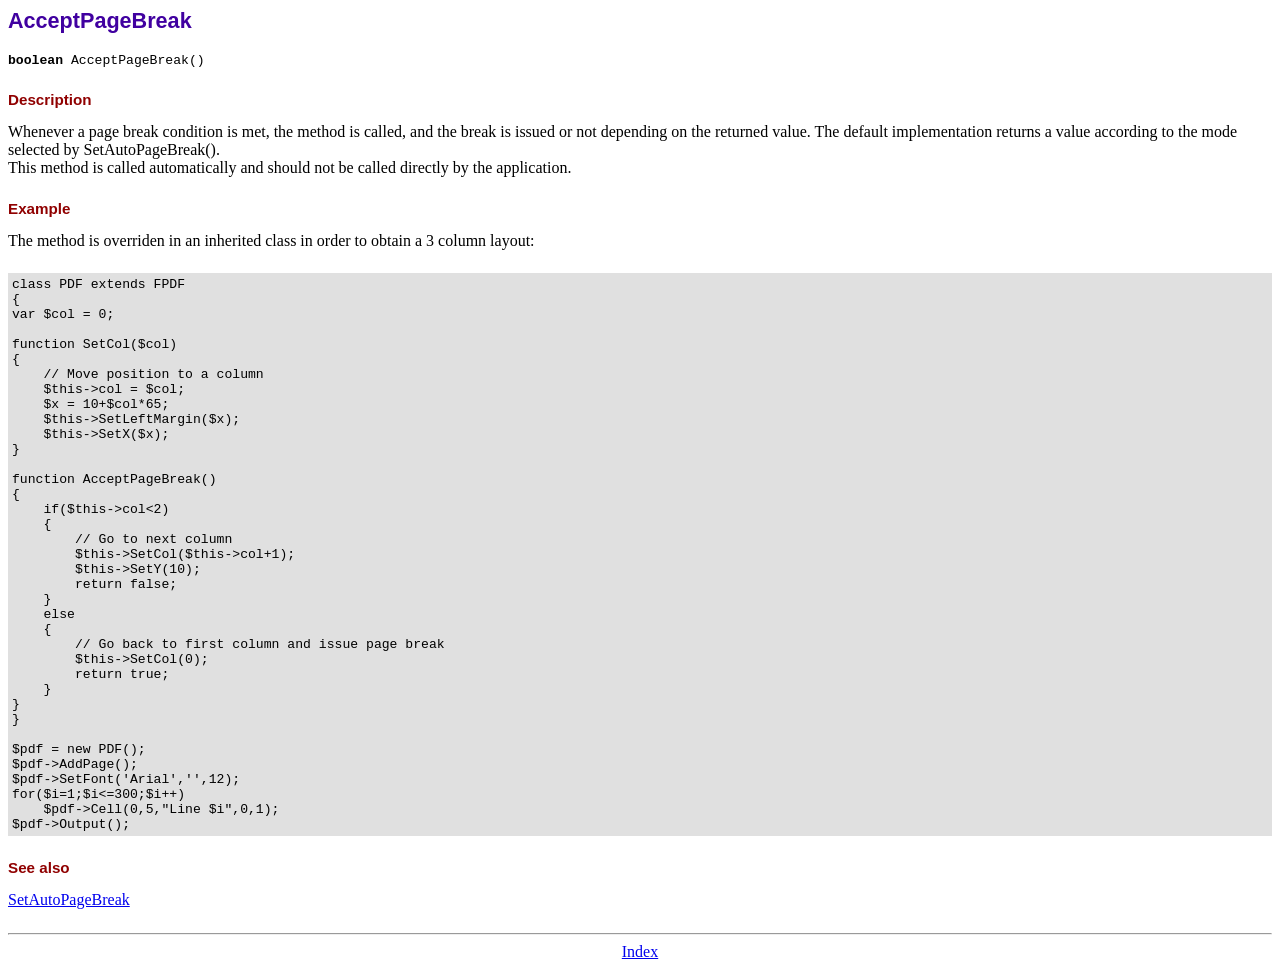
<file: assets/php/includes/FPDF/doc/acceptpagebreak.htm>
<!DOCTYPE html PUBLIC "-//W3C//DTD HTML 4.01 Transitional//EN">
<html>
<head>
<meta http-equiv="Content-Type" content="text/html; charset=ISO-8859-1">
<title>AcceptPageBreak</title>
<link type="text/css" rel="stylesheet" href="../fpdf.css">
</head>
<body>
<h1>AcceptPageBreak</h1>
<code><b>boolean</b> AcceptPageBreak()</code>
<h2>Description</h2>
Whenever a page break condition is met, the method is called, and the break is issued or not
depending on the returned value. The default implementation returns a value according to the
mode selected by SetAutoPageBreak().
<br>
This method is called automatically and should not be called directly by the application.
<h2>Example</h2>
The method is overriden in an inherited class in order to obtain a 3 column layout:
<div class="doc-source">
<pre><code>class PDF extends FPDF
{
var $col = 0;

function SetCol($col)
{
    // Move position to a column
    $this-&gt;col = $col;
    $x = 10+$col*65;
    $this-&gt;SetLeftMargin($x);
    $this-&gt;SetX($x);
}

function AcceptPageBreak()
{
    if($this-&gt;col&lt;2)
    {
        // Go to next column
        $this-&gt;SetCol($this-&gt;col+1);
        $this-&gt;SetY(10);
        return false;
    }
    else
    {
        // Go back to first column and issue page break
        $this-&gt;SetCol(0);
        return true;
    }
}
}

$pdf = new PDF();
$pdf-&gt;AddPage();
$pdf-&gt;SetFont('Arial','',12);
for($i=1;$i&lt;=300;$i++)
    $pdf-&gt;Cell(0,5,"Line $i",0,1);
$pdf-&gt;Output();</code></pre>
</div>
<h2>See also</h2>
<a href="setautopagebreak.htm">SetAutoPageBreak</a>
<hr style="margin-top:1.5em">
<div style="text-align:center"><a href="index.htm">Index</a></div>
</body>
</html>
</file>
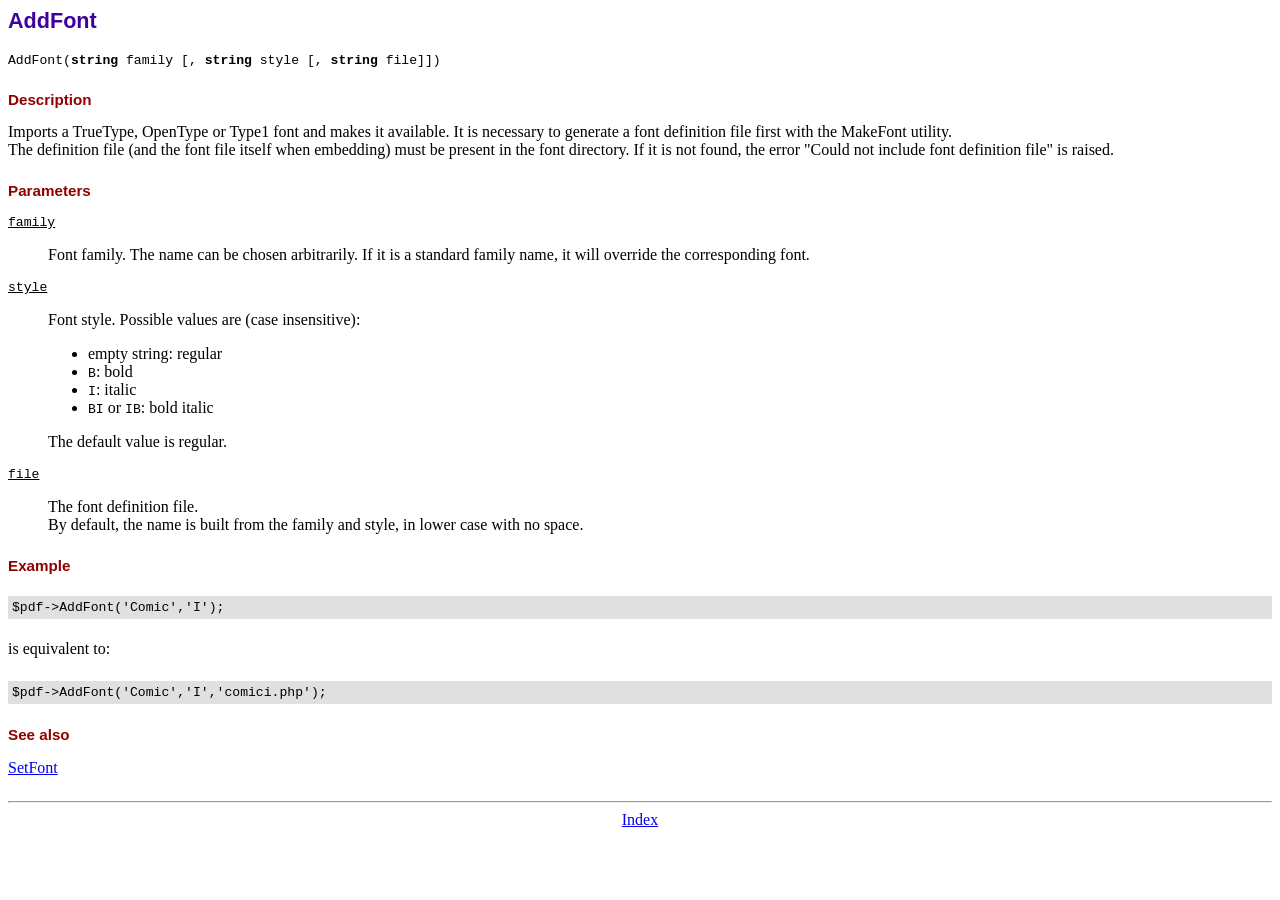
<file: assets/php/includes/FPDF/doc/addfont.htm>
<!DOCTYPE html PUBLIC "-//W3C//DTD HTML 4.01 Transitional//EN">
<html>
<head>
<meta http-equiv="Content-Type" content="text/html; charset=ISO-8859-1">
<title>AddFont</title>
<link type="text/css" rel="stylesheet" href="../fpdf.css">
</head>
<body>
<h1>AddFont</h1>
<code>AddFont(<b>string</b> family [, <b>string</b> style [, <b>string</b> file]])</code>
<h2>Description</h2>
Imports a TrueType, OpenType or Type1 font and makes it available. It is necessary to generate a font
definition file first with the MakeFont utility.
<br>
The definition file (and the font file itself when embedding) must be present in the font directory.
If it is not found, the error "Could not include font definition file" is raised.
<h2>Parameters</h2>
<dl class="param">
<dt><code>family</code></dt>
<dd>
Font family. The name can be chosen arbitrarily. If it is a standard family name, it will
override the corresponding font.
</dd>
<dt><code>style</code></dt>
<dd>
Font style. Possible values are (case insensitive):
<ul>
<li>empty string: regular</li>
<li><code>B</code>: bold</li>
<li><code>I</code>: italic</li>
<li><code>BI</code> or <code>IB</code>: bold italic</li>
</ul>
The default value is regular.
</dd>
<dt><code>file</code></dt>
<dd>
The font definition file.
<br>
By default, the name is built from the family and style, in lower case with no space.
</dd>
</dl>
<h2>Example</h2>
<div class="doc-source">
<pre><code>$pdf-&gt;AddFont('Comic','I');</code></pre>
</div>
is equivalent to:
<div class="doc-source">
<pre><code>$pdf-&gt;AddFont('Comic','I','comici.php');</code></pre>
</div>
<h2>See also</h2>
<a href="setfont.htm">SetFont</a>
<hr style="margin-top:1.5em">
<div style="text-align:center"><a href="index.htm">Index</a></div>
</body>
</html>
</file>
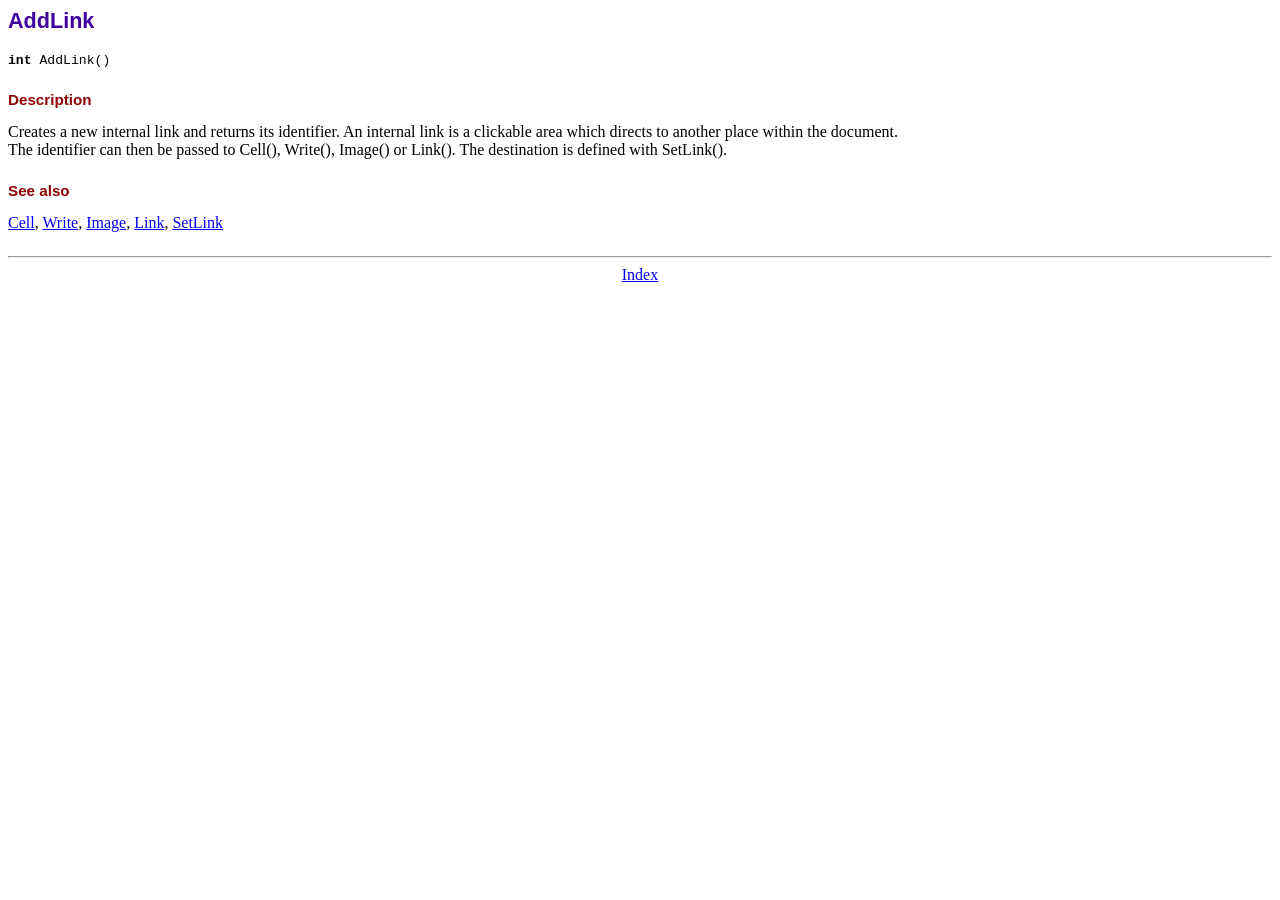
<file: assets/php/includes/FPDF/doc/addlink.htm>
<!DOCTYPE html PUBLIC "-//W3C//DTD HTML 4.01 Transitional//EN">
<html>
<head>
<meta http-equiv="Content-Type" content="text/html; charset=ISO-8859-1">
<title>AddLink</title>
<link type="text/css" rel="stylesheet" href="../fpdf.css">
</head>
<body>
<h1>AddLink</h1>
<code><b>int</b> AddLink()</code>
<h2>Description</h2>
Creates a new internal link and returns its identifier. An internal link is a clickable area
which directs to another place within the document.
<br>
The identifier can then be passed to Cell(), Write(), Image() or Link(). The destination is
defined with SetLink().
<h2>See also</h2>
<a href="cell.htm">Cell</a>,
<a href="write.htm">Write</a>,
<a href="image.htm">Image</a>,
<a href="link.htm">Link</a>,
<a href="setlink.htm">SetLink</a>
<hr style="margin-top:1.5em">
<div style="text-align:center"><a href="index.htm">Index</a></div>
</body>
</html>
</file>
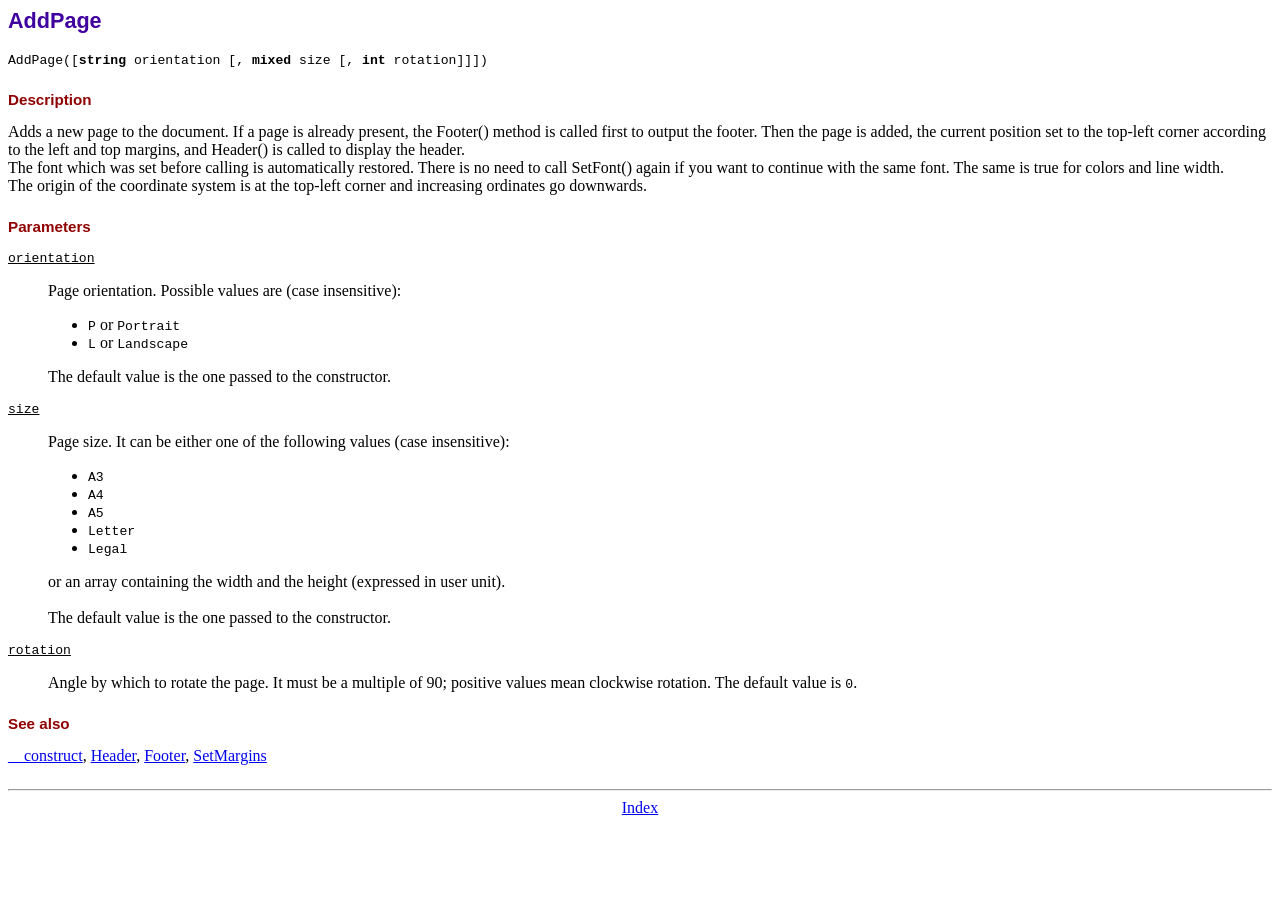
<file: assets/php/includes/FPDF/doc/addpage.htm>
<!DOCTYPE html PUBLIC "-//W3C//DTD HTML 4.01 Transitional//EN">
<html>
<head>
<meta http-equiv="Content-Type" content="text/html; charset=ISO-8859-1">
<title>AddPage</title>
<link type="text/css" rel="stylesheet" href="../fpdf.css">
</head>
<body>
<h1>AddPage</h1>
<code>AddPage([<b>string</b> orientation [, <b>mixed</b> size [, <b>int</b> rotation]]])</code>
<h2>Description</h2>
Adds a new page to the document. If a page is already present, the Footer() method is called
first to output the footer. Then the page is added, the current position set to the top-left
corner according to the left and top margins, and Header() is called to display the header.
<br>
The font which was set before calling is automatically restored. There is no need to call
SetFont() again if you want to continue with the same font. The same is true for colors and
line width.
<br>
The origin of the coordinate system is at the top-left corner and increasing ordinates go
downwards.
<h2>Parameters</h2>
<dl class="param">
<dt><code>orientation</code></dt>
<dd>
Page orientation. Possible values are (case insensitive):
<ul>
<li><code>P</code> or <code>Portrait</code></li>
<li><code>L</code> or <code>Landscape</code></li>
</ul>
The default value is the one passed to the constructor.
</dd>
<dt><code>size</code></dt>
<dd>
Page size. It can be either one of the following values (case insensitive):
<ul>
<li><code>A3</code></li>
<li><code>A4</code></li>
<li><code>A5</code></li>
<li><code>Letter</code></li>
<li><code>Legal</code></li>
</ul>
or an array containing the width and the height (expressed in user unit).<br>
<br>
The default value is the one passed to the constructor.
</dd>
<dt><code>rotation</code></dt>
<dd>
Angle by which to rotate the page. It must be a multiple of 90; positive values
mean clockwise rotation. The default value is <code>0</code>.
</dd>
</dl>
<h2>See also</h2>
<a href="__construct.htm">__construct</a>,
<a href="header.htm">Header</a>,
<a href="footer.htm">Footer</a>,
<a href="setmargins.htm">SetMargins</a>
<hr style="margin-top:1.5em">
<div style="text-align:center"><a href="index.htm">Index</a></div>
</body>
</html>
</file>
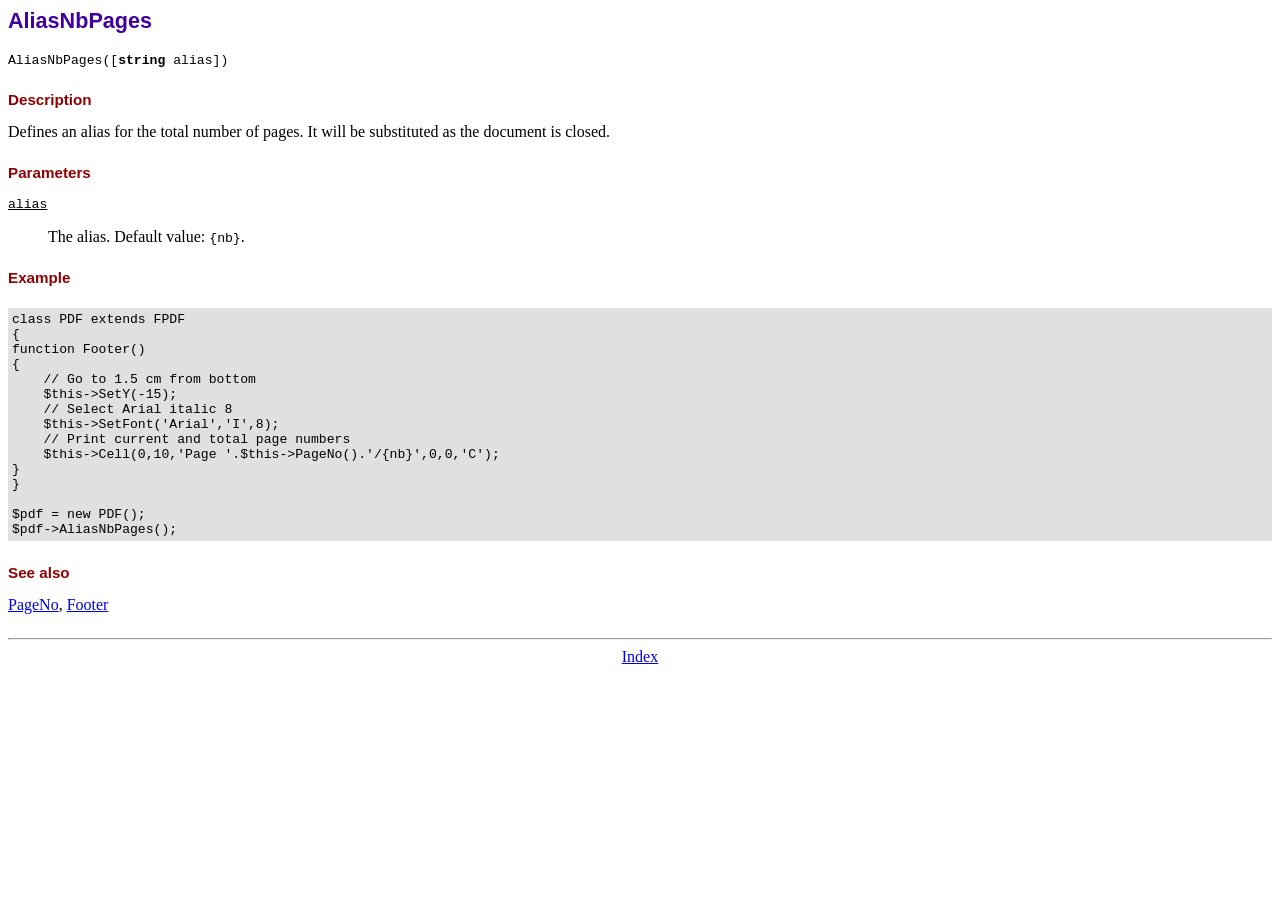
<file: assets/php/includes/FPDF/doc/aliasnbpages.htm>
<!DOCTYPE html PUBLIC "-//W3C//DTD HTML 4.01 Transitional//EN">
<html>
<head>
<meta http-equiv="Content-Type" content="text/html; charset=ISO-8859-1">
<title>AliasNbPages</title>
<link type="text/css" rel="stylesheet" href="../fpdf.css">
</head>
<body>
<h1>AliasNbPages</h1>
<code>AliasNbPages([<b>string</b> alias])</code>
<h2>Description</h2>
Defines an alias for the total number of pages. It will be substituted as the document is
closed.
<h2>Parameters</h2>
<dl class="param">
<dt><code>alias</code></dt>
<dd>
The alias. Default value: <code>{nb}</code>.
</dd>
</dl>
<h2>Example</h2>
<div class="doc-source">
<pre><code>class PDF extends FPDF
{
function Footer()
{
    // Go to 1.5 cm from bottom
    $this-&gt;SetY(-15);
    // Select Arial italic 8
    $this-&gt;SetFont('Arial','I',8);
    // Print current and total page numbers
    $this-&gt;Cell(0,10,'Page '.$this-&gt;PageNo().'/{nb}',0,0,'C');
}
}

$pdf = new PDF();
$pdf-&gt;AliasNbPages();</code></pre>
</div>
<h2>See also</h2>
<a href="pageno.htm">PageNo</a>,
<a href="footer.htm">Footer</a>
<hr style="margin-top:1.5em">
<div style="text-align:center"><a href="index.htm">Index</a></div>
</body>
</html>
</file>
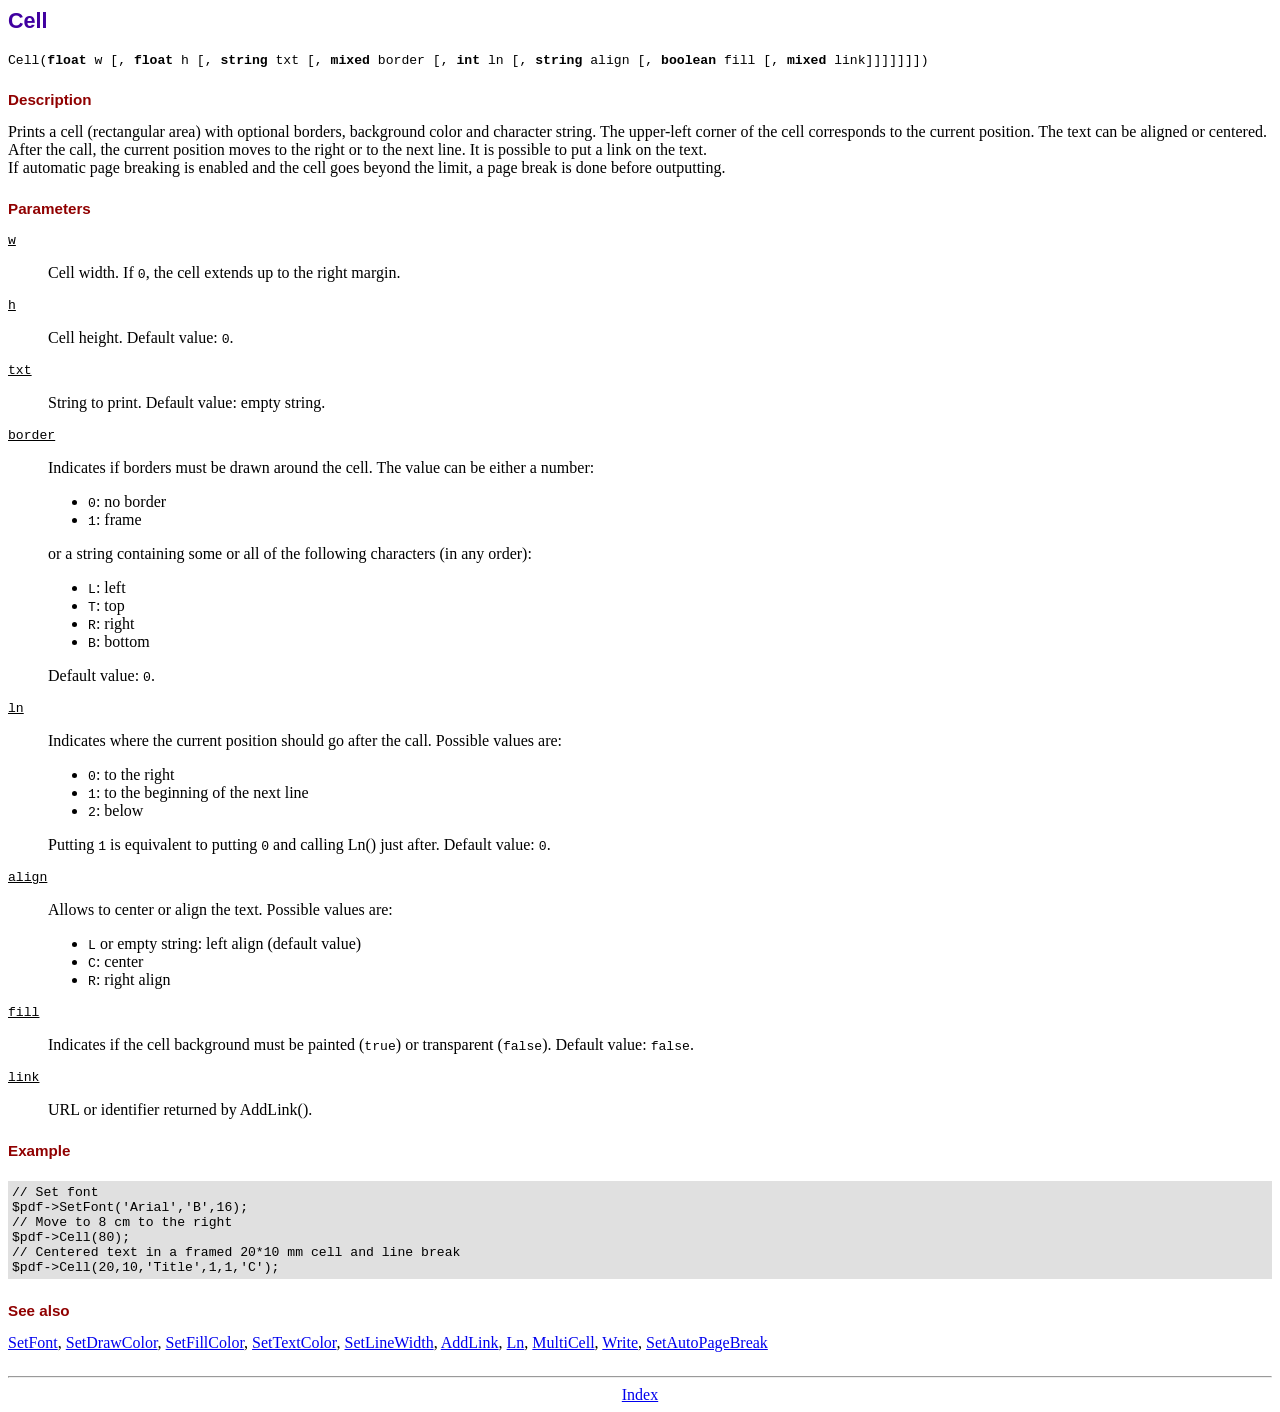
<file: assets/php/includes/FPDF/doc/cell.htm>
<!DOCTYPE html PUBLIC "-//W3C//DTD HTML 4.01 Transitional//EN">
<html>
<head>
<meta http-equiv="Content-Type" content="text/html; charset=ISO-8859-1">
<title>Cell</title>
<link type="text/css" rel="stylesheet" href="../fpdf.css">
</head>
<body>
<h1>Cell</h1>
<code>Cell(<b>float</b> w [, <b>float</b> h [, <b>string</b> txt [, <b>mixed</b> border [, <b>int</b> ln [, <b>string</b> align [, <b>boolean</b> fill [, <b>mixed</b> link]]]]]]])</code>
<h2>Description</h2>
Prints a cell (rectangular area) with optional borders, background color and character string.
The upper-left corner of the cell corresponds to the current position. The text can be aligned
or centered. After the call, the current position moves to the right or to the next line. It is
possible to put a link on the text.
<br>
If automatic page breaking is enabled and the cell goes beyond the limit, a page break is
done before outputting.
<h2>Parameters</h2>
<dl class="param">
<dt><code>w</code></dt>
<dd>
Cell width. If <code>0</code>, the cell extends up to the right margin.
</dd>
<dt><code>h</code></dt>
<dd>
Cell height.
Default value: <code>0</code>.
</dd>
<dt><code>txt</code></dt>
<dd>
String to print.
Default value: empty string.
</dd>
<dt><code>border</code></dt>
<dd>
Indicates if borders must be drawn around the cell. The value can be either a number:
<ul>
<li><code>0</code>: no border</li>
<li><code>1</code>: frame</li>
</ul>
or a string containing some or all of the following characters (in any order):
<ul>
<li><code>L</code>: left</li>
<li><code>T</code>: top</li>
<li><code>R</code>: right</li>
<li><code>B</code>: bottom</li>
</ul>
Default value: <code>0</code>.
</dd>
<dt><code>ln</code></dt>
<dd>
Indicates where the current position should go after the call. Possible values are:
<ul>
<li><code>0</code>: to the right</li>
<li><code>1</code>: to the beginning of the next line</li>
<li><code>2</code>: below</li>
</ul>
Putting <code>1</code> is equivalent to putting <code>0</code> and calling Ln() just after.
Default value: <code>0</code>.
</dd>
<dt><code>align</code></dt>
<dd>
Allows to center or align the text. Possible values are:
<ul>
<li><code>L</code> or empty string: left align (default value)</li>
<li><code>C</code>: center</li>
<li><code>R</code>: right align</li>
</ul>
</dd>
<dt><code>fill</code></dt>
<dd>
Indicates if the cell background must be painted (<code>true</code>) or transparent (<code>false</code>).
Default value: <code>false</code>.
</dd>
<dt><code>link</code></dt>
<dd>
URL or identifier returned by AddLink().
</dd>
</dl>
<h2>Example</h2>
<div class="doc-source">
<pre><code>// Set font
$pdf-&gt;SetFont('Arial','B',16);
// Move to 8 cm to the right
$pdf-&gt;Cell(80);
// Centered text in a framed 20*10 mm cell and line break
$pdf-&gt;Cell(20,10,'Title',1,1,'C');</code></pre>
</div>
<h2>See also</h2>
<a href="setfont.htm">SetFont</a>,
<a href="setdrawcolor.htm">SetDrawColor</a>,
<a href="setfillcolor.htm">SetFillColor</a>,
<a href="settextcolor.htm">SetTextColor</a>,
<a href="setlinewidth.htm">SetLineWidth</a>,
<a href="addlink.htm">AddLink</a>,
<a href="ln.htm">Ln</a>,
<a href="multicell.htm">MultiCell</a>,
<a href="write.htm">Write</a>,
<a href="setautopagebreak.htm">SetAutoPageBreak</a>
<hr style="margin-top:1.5em">
<div style="text-align:center"><a href="index.htm">Index</a></div>
</body>
</html>
</file>
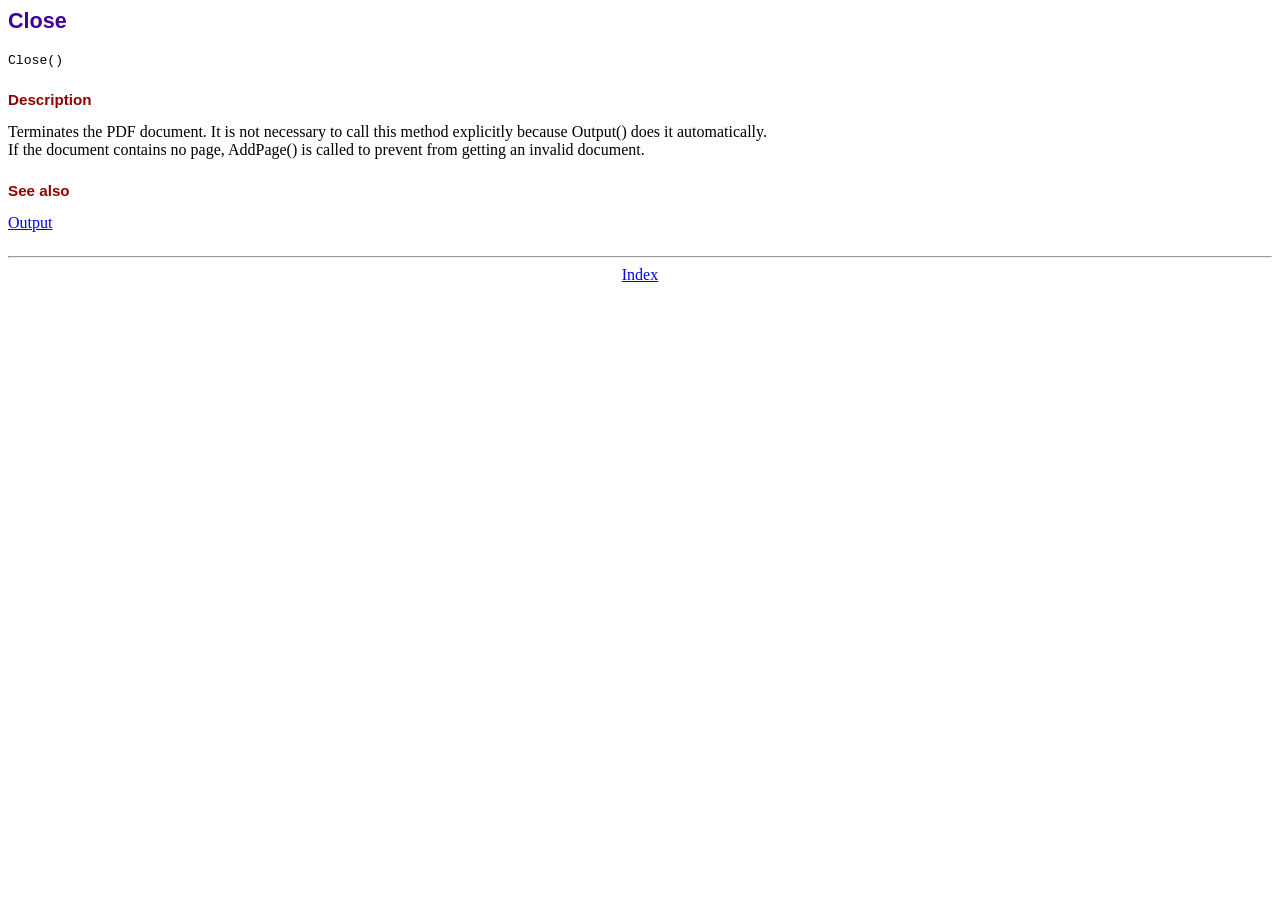
<file: assets/php/includes/FPDF/doc/close.htm>
<!DOCTYPE html PUBLIC "-//W3C//DTD HTML 4.01 Transitional//EN">
<html>
<head>
<meta http-equiv="Content-Type" content="text/html; charset=ISO-8859-1">
<title>Close</title>
<link type="text/css" rel="stylesheet" href="../fpdf.css">
</head>
<body>
<h1>Close</h1>
<code>Close()</code>
<h2>Description</h2>
Terminates the PDF document. It is not necessary to call this method explicitly because Output()
does it automatically.
<br>
If the document contains no page, AddPage() is called to prevent from getting an invalid document.
<h2>See also</h2>
<a href="output.htm">Output</a>
<hr style="margin-top:1.5em">
<div style="text-align:center"><a href="index.htm">Index</a></div>
</body>
</html>
</file>
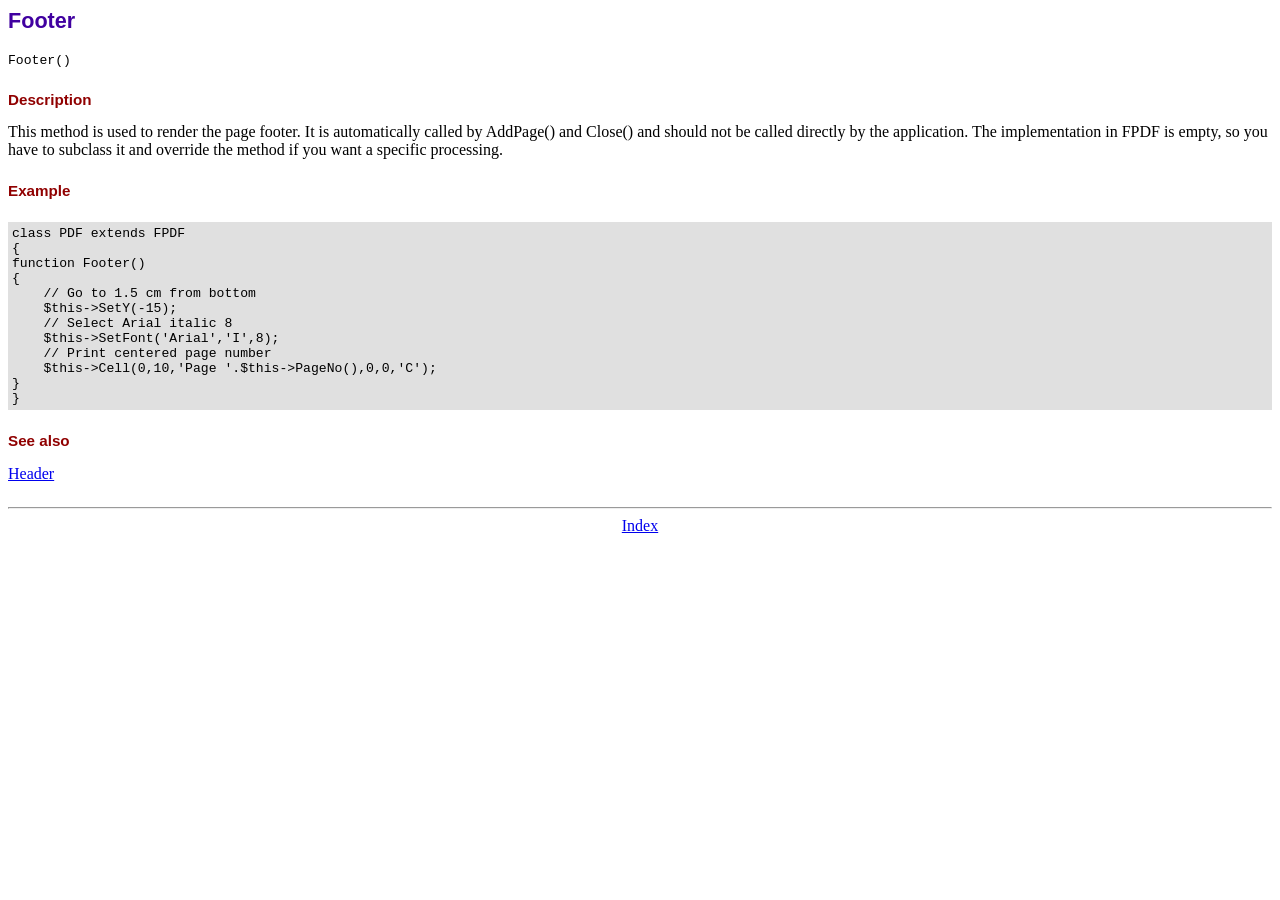
<file: assets/php/includes/FPDF/doc/footer.htm>
<!DOCTYPE html PUBLIC "-//W3C//DTD HTML 4.01 Transitional//EN">
<html>
<head>
<meta http-equiv="Content-Type" content="text/html; charset=ISO-8859-1">
<title>Footer</title>
<link type="text/css" rel="stylesheet" href="../fpdf.css">
</head>
<body>
<h1>Footer</h1>
<code>Footer()</code>
<h2>Description</h2>
This method is used to render the page footer. It is automatically called by AddPage() and
Close() and should not be called directly by the application. The implementation in FPDF is
empty, so you have to subclass it and override the method if you want a specific processing.
<h2>Example</h2>
<div class="doc-source">
<pre><code>class PDF extends FPDF
{
function Footer()
{
    // Go to 1.5 cm from bottom
    $this-&gt;SetY(-15);
    // Select Arial italic 8
    $this-&gt;SetFont('Arial','I',8);
    // Print centered page number
    $this-&gt;Cell(0,10,'Page '.$this-&gt;PageNo(),0,0,'C');
}
}</code></pre>
</div>
<h2>See also</h2>
<a href="header.htm">Header</a>
<hr style="margin-top:1.5em">
<div style="text-align:center"><a href="index.htm">Index</a></div>
</body>
</html>
</file>
<file: assets/css/important.css>
@charset "UTF-8";
html, body, div, span, applet, object, iframe, h1, h2, h3, h4, h5, h6, p, blockquote, pre, a, abbr, acronym, address, big, cite, code, del, dfn, em, img, ins, kbd, q, s, samp, small, strike, strong, sub, sup, tt, var, b, u, i, center, dl, dt, dd, ol, ul, li, fieldset, form, input, label, legend, table, caption, tbody, tfoot, thead, tr, th, td, article, aside, canvas, details, embed, figure, figcaption, footer, header, hgroup, menu, nav, output, ruby, section, summary, time, mark, audio, video {
  vertical-align: baseline;
  margin: 0;
  padding: 0;
  border: none;
  font: inherit;
  font-size: 100%;
  -webkit-text-size-adjust: 100%;
  font-variant-ligatures: none;
  -webkit-font-variant-ligatures: none;
  -webkit-font-smoothing: antialiased;
  -moz-osx-font-smoothing: grayscale;
  text-rendering: optimizeLegibility; }

article, aside, details, figcaption, figure, footer, header, hgroup, menu, nav, section {
  display: block; }

body {
  width: 100%;
  overflow-x: hidden;
  line-height: 1; }

ol, ul {
  list-style: none; }

blockquote, q {
  quotes: none; }

blockquote:before, blockquote:after, q:before, q:after {
  content: none; }

table {
  border-collapse: collapse;
  border-spacing: 0; }

a {
  text-decoration: none;
  color: inherit; }

html {
  box-sizing: border-box;
  width: 100%;
  height: 100%; }

*, *:before, *:after {
  box-sizing: inherit;
  -moz-box-sizing: border-box; }

@font-face {
  src: url("../font/Roboto-Light.ttf") format("truetype");
  font-family: "Roboto-Light"; }
@font-face {
  src: url("../font/Roboto-Regular.ttf") format("truetype");
  font-family: "Roboto-Regular"; }
@font-face {
  src: url("../font/Dosis-ExtraBold.ttf") format("truetype");
  font-family: "Dosis-ExtraBold"; }
@font-face {
  src: url("../font/Dosis-Medium.ttf") format("truetype");
  font-family: "Dosis-Medium"; }
@font-face {
  src: url("../font/Roboto-Light.ttf") format("truetype");
  font-family: "Roboto-Light"; }
@font-face {
  src: url("../font/Roboto-Regular.ttf") format("truetype");
  font-family: "Roboto-Regular"; }
@font-face {
  src: url("../font/Dosis-ExtraBold.ttf") format("truetype");
  font-family: "Dosis-ExtraBold"; }
@font-face {
  src: url("../font/Dosis-Medium.ttf") format("truetype");
  font-family: "Dosis-Medium"; }
::selection {
  background: #BCBCBC; }

::-webkit-scrollbar-track {
  background: transparent; }

::-webkit-scrollbar {
  width: 0.75vmin;
  background: transparent; }

::-webkit-scrollbar-thumb {
  background: black; }

.logo {
  width: 6vmin;
  height: 6vmin; }

.icon {
  width: 5vmin;
  height: 5vmin; }

body {
  overflow: hidden;
  display: flex;
  flex-direction: row;
  width: 100vw;
  height: 100%;
  font-family: "Roboto-Regular", sans-serif; }

#navigation {
  display: flex;
  flex-direction: column;
  justify-content: space-between;
  align-items: flex-start;
  width: 25%;
  height: 90vh;
  margin: 5vmin;
  padding: 2.5vmin;
  background: #EAEAEA;
  -webkit-box-shadow: 0 0 2.5vmin 0.25vmin #BCBCBC;
  -moz-box-shadow: 0 0 2.5vmin 0.25vmin #BCBCBC;
  box-shadow: 0 0 2.5vmin 0.25vmin #BCBCBC; }
  #navigation > div {
    display: flex;
    flex-direction: column;
    width: 100%;
    height: 10%; }
  #navigation #brand {
    justify-content: center; }
  #navigation #menu {
    overflow-y: scroll;
    height: 75%;
    padding: 2.5% 0; }
    #navigation #menu::-webkit-scrollbar {
      width: 0.5vmin !important; }
    #navigation #menu::-webkit-scrollbar-thumb {
      background: #BCBCBC; }
  #navigation #copy {
    justify-content: center;
    align-items: center;
    font-size: 1.5vmin;
    text-align: center;
    color: #BCBCBC; }
    #navigation #copy span {
      display: block;
      margin: 0 0 0.25vmin; }
      #navigation #copy span:last-of-type {
        margin: 0; }
  #navigation ul li {
    margin: 0 0 1vmin;
    line-height: 1.1;
    font-family: "Dosis-ExtraBold", sans-serif;
    font-size: 2vmin;
    text-transform: uppercase; }
    #navigation ul li.active ul {
      display: block; }
    #navigation ul li.active a {
      color: #52c234; }
    #navigation ul li a:hover {
      color: #52c234;
      transition: color 0.5s; }
    #navigation ul li a:not(:hover) {
      transition: color 0.5s; }
    #navigation ul li ul {
      display: none;
      margin: 1vmin 0 0; }
      #navigation ul li ul li {
        margin-left: 1.5vmin;
        font-size: 1.75vmin; }
        #navigation ul li ul li ul li {
          font-size: 1.5vmin; }
        #navigation ul li ul li a {
          color: #BCBCBC !important; }
          #navigation ul li ul li a:hover {
            color: #52c234 !important;
            transition: color 0.5s; }
          #navigation ul li ul li a:not(:hover) {
            transition: color 0.5s; }

#content {
  overflow-y: scroll;
  width: 75%;
  height: 100%;
  padding: 5vmin 5vmin 5vmin 0; }
  #content section {
    display: flex;
    flex-direction: column;
    width: 100%;
    height: fit-content;
    padding: 0 0 5vmin; }
    #content section h2, #content section h3, #content section h4 {
      font-family: "Dosis-ExtraBold", sans-serif;
      text-transform: uppercase; }
    #content section h2 {
      font-size: 4vmin; }
    #content section h3 {
      margin: 1vmin 0 1vmin;
      font-size: 2.5vmin;
      color: #52c234; }
    #content section h4 {
      margin: 1vmin 0;
      font-size: 2vmin;
      color: #DD3B4E; }
      #content section h4:first-of-type {
        margin-top: 0; }
    #content section p {
      margin: 0 0 1vmin;
      font-size: 1.5vmin;
      line-height: 1.25;
      text-align: justify; }
      #content section p:last-of-type {
        margin: 0; }
    #content section ol {
      margin: 0 0 0 5vmin;
      list-style: outside lower-alpha;
      line-height: 1.25;
      font-size: 1.5vmin; }
      #content section ol:not(:last-child) {
        margin-bottom: 1vmin; }
      #content section ol li {
        margin: 0.5vmin 0; }
        #content section ol li:last-of-type {
          margin-bottom: 0; }
      #content section ol > ol {
        margin-bottom: 0;
        list-style: outside lower-roman; }
    #content section address {
      margin: 0 0 1vmin 5vmin;
      line-height: 1.25;
      white-space: pre-wrap;
      font-size: 1.5vmin;
      font-style: italic; }
    #content section .methods {
      display: flex;
      flex-direction: row;
      margin: 2.5vmin 0 0; }
      #content section .methods .method {
        display: flex;
        flex-direction: column;
        width: 33.33%;
        margin: 0 5vmin 0 0;
        padding: 2.5vmin;
        border: 0.1vmin solid #52c234; }
        #content section .methods .method h4 {
          color: #BCBCBC; }
        #content section .methods .method p {
          line-height: 1.1; }
        #content section .methods .method ul {
          margin: 1vmin 0 0 2.5vmin; }
          #content section .methods .method ul li {
            margin: 0 0 0.75vmin;
            line-height: 1.1;
            font-size: 1.75vmin; }
        #content section .methods .method mark {
          background: transparent;
          color: #DD3B4E; }

@media (max-width: 1024px) {
  * {
    display: none; }

  html {
    display: block; }
    html body {
      display: flex;
      flex-direction: column;
      justify-content: center;
      align-items: flex-start;
      padding: 10vmin;
      background: #52c234; }
      html body nav {
        display: none !important; }
      html body:before {
        content: "";
        background: url("../img/dk_logo.svg") no-repeat center center/contain;
        width: 10vmin;
        height: 10vmin;
        margin: 0 0 2.5vmin; }
      html body:after {
        content: "Omlouváme se, ale optimalizace pro toto rozlišení je ve vývoji. Prosím použijte zařízení s větším displejem.";
        line-height: 1.1;
        font-family: "Dosis-ExtraBold", sans-serif;
        font-size: 5vmin;
        text-transform: uppercase;
        text-align: justify;
        color: black; } }

/*# sourceMappingURL=important.css.map */
</file>
<file: assets/php/includes/FPDF/fpdf.css>
body {font-family:"Times New Roman",serif}
h1 {font:bold 135% Arial,sans-serif; color:#4000A0; margin-bottom:0.9em}
h2 {font:bold 95% Arial,sans-serif; color:#900000; margin-top:1.5em; margin-bottom:1em}
dl.param dt {text-decoration:underline}
dl.param dd {margin-top:1em; margin-bottom:1em}
dl.param ul {margin-top:1em; margin-bottom:1em}
tt, code, kbd {font-family:"Courier New",Courier,monospace; font-size:82%}
div.source {margin-top:1.4em; margin-bottom:1.3em}
div.source pre {display:table; border:1px solid #24246A; width:100%; margin:0em; font-family:inherit; font-size:100%}
div.source code {display:block; border:1px solid #C5C5EC; background-color:#F0F5FF; padding:6px; color:#000000}
div.doc-source {margin-top:1.4em; margin-bottom:1.3em}
div.doc-source pre {display:table; width:100%; margin:0em; font-family:inherit; font-size:100%}
div.doc-source code {display:block; background-color:#E0E0E0; padding:4px}
.kw {color:#000080; font-weight:bold}
.str {color:#CC0000}
.cmt {color:#008000}
p.demo {text-align:center; margin-top:-0.9em}
a.demo {text-decoration:none; font-weight:bold; color:#0000CC}
a.demo:link {text-decoration:none; font-weight:bold; color:#0000CC}
a.demo:hover {text-decoration:none; font-weight:bold; color:#0000FF}
a.demo:active {text-decoration:none; font-weight:bold; color:#0000FF}
</file>
